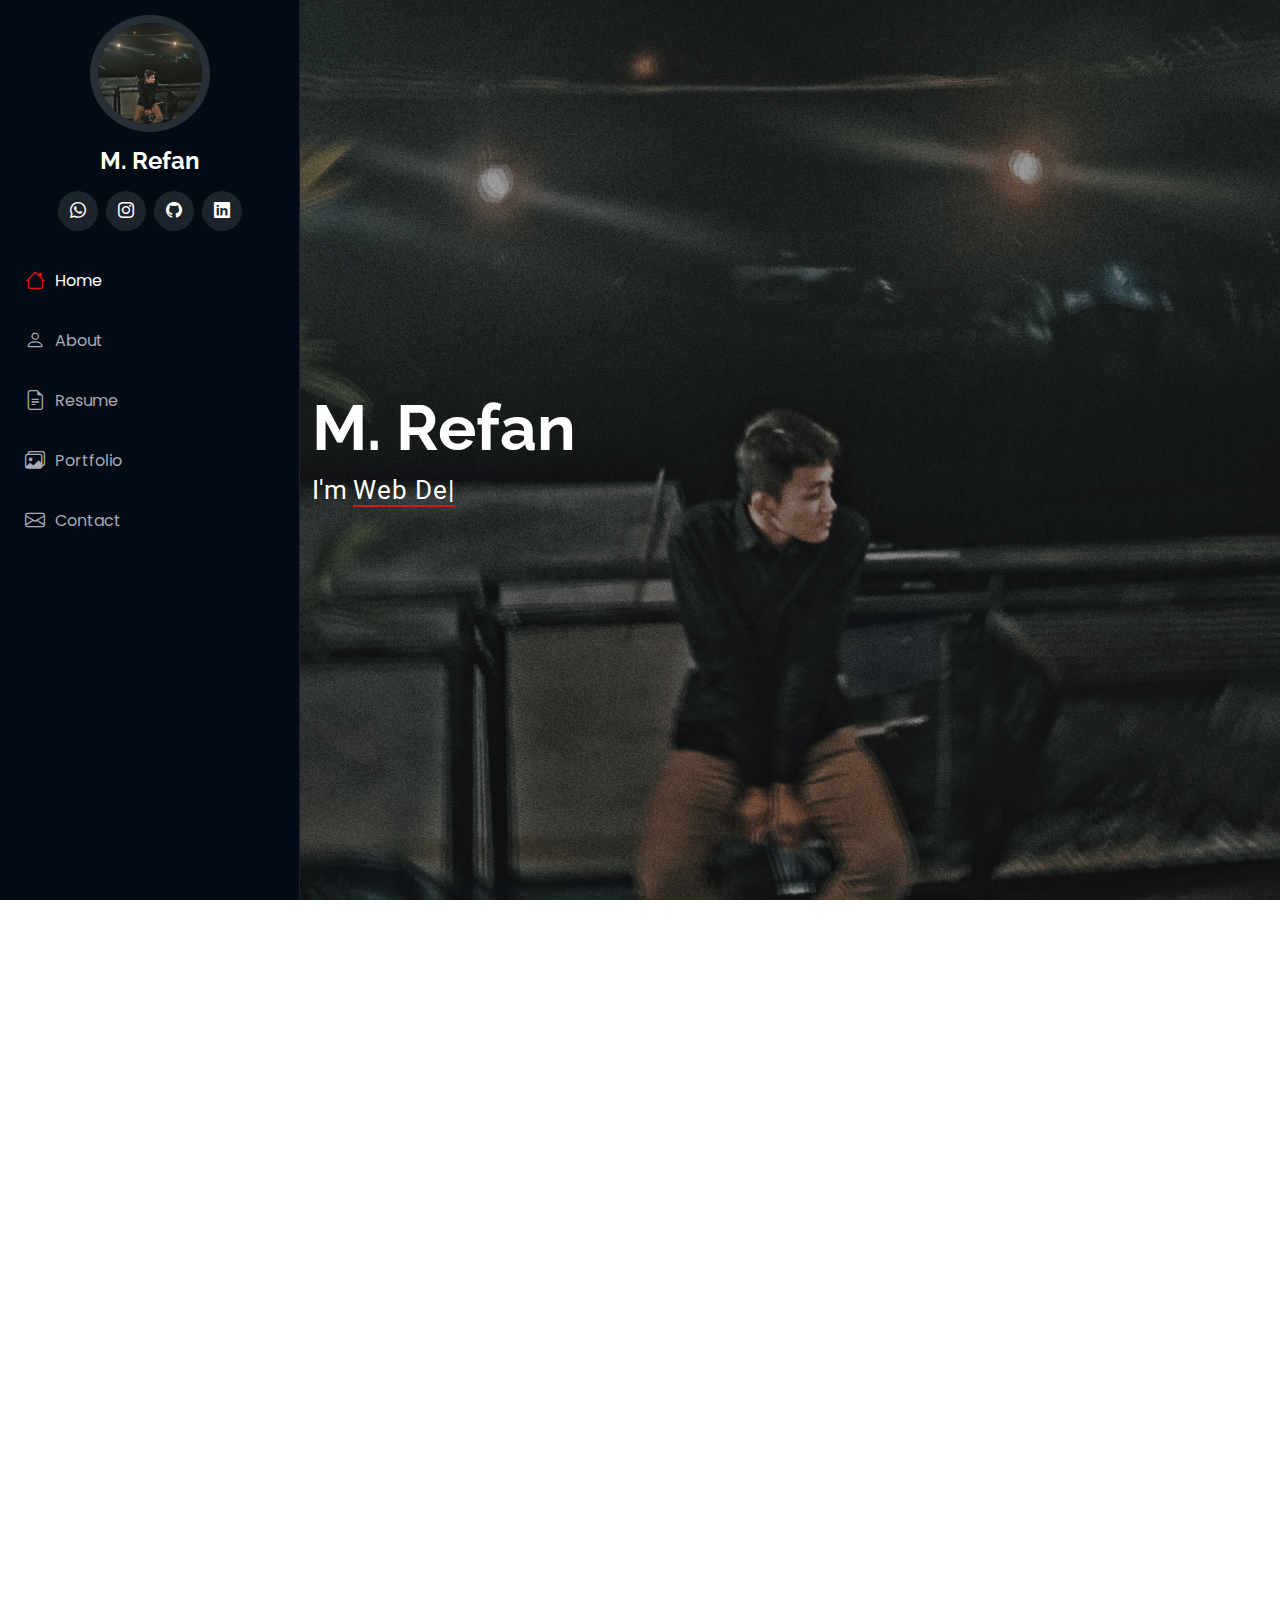
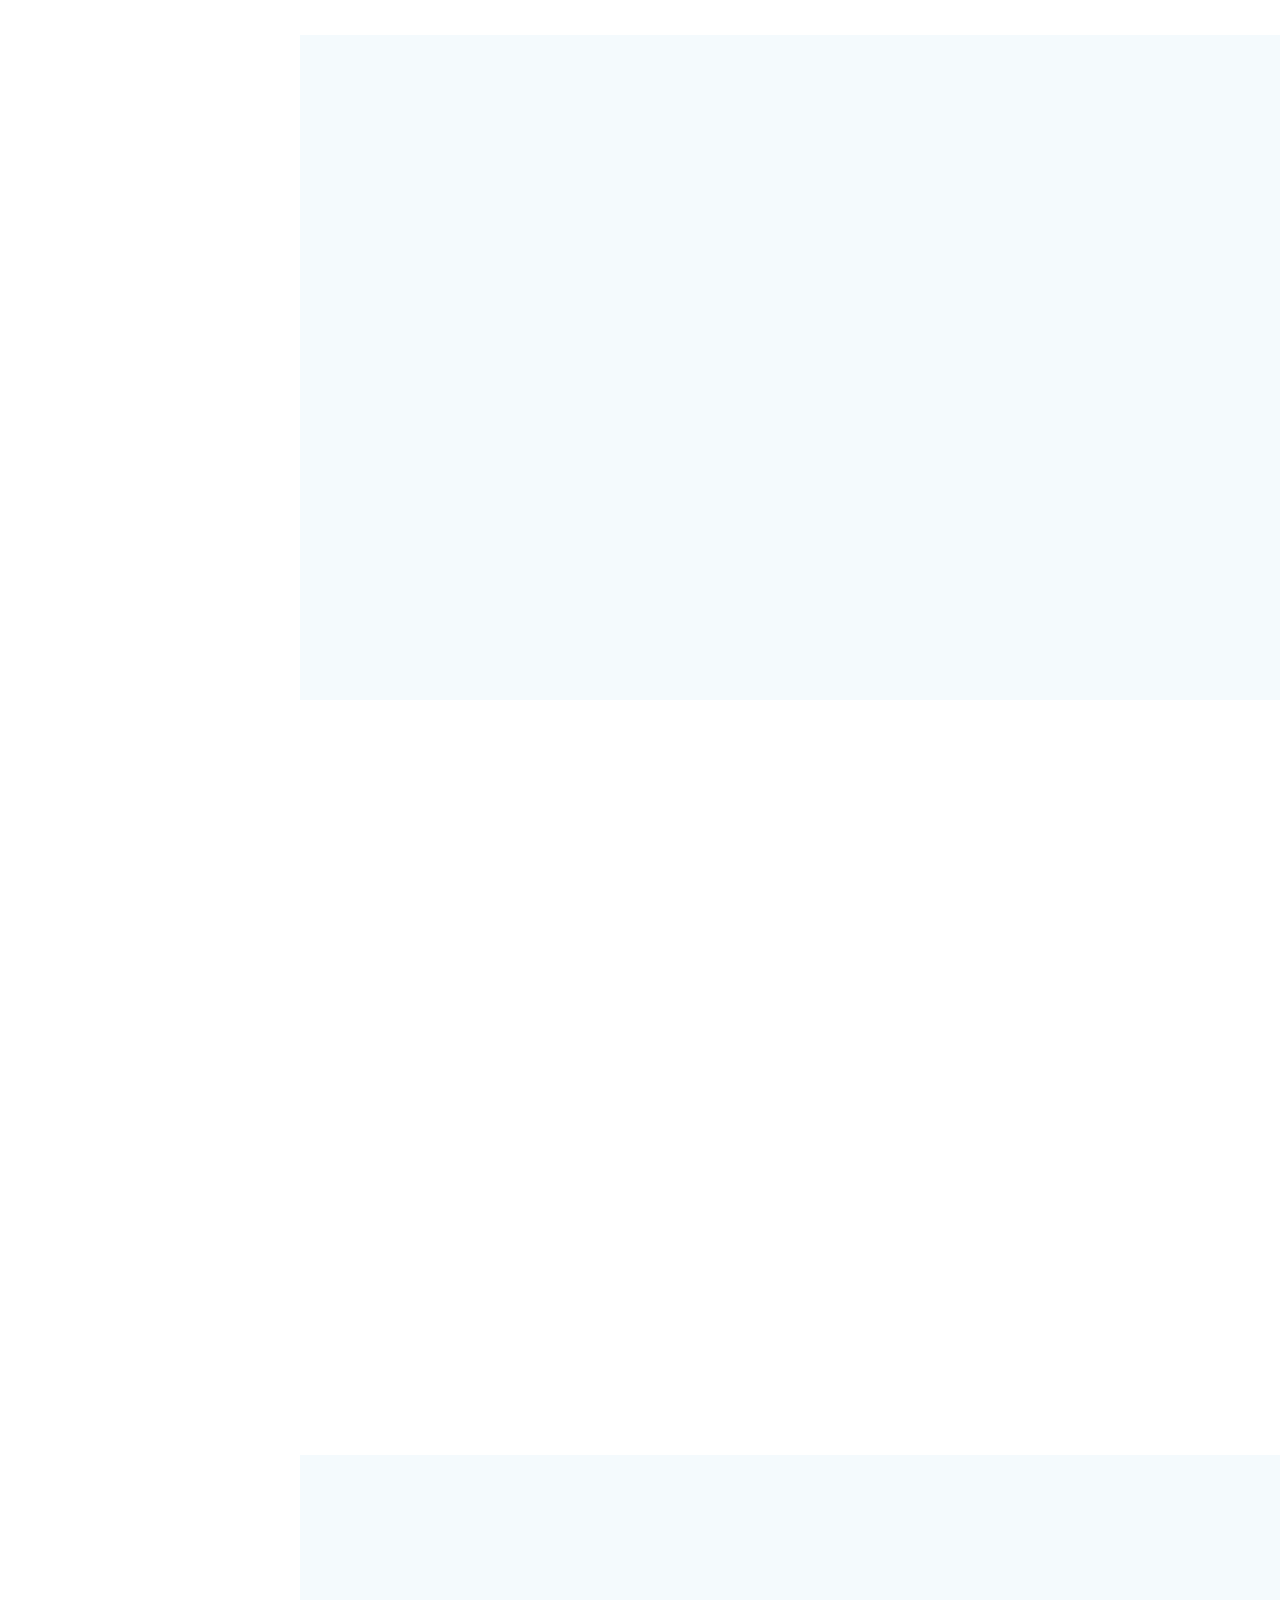
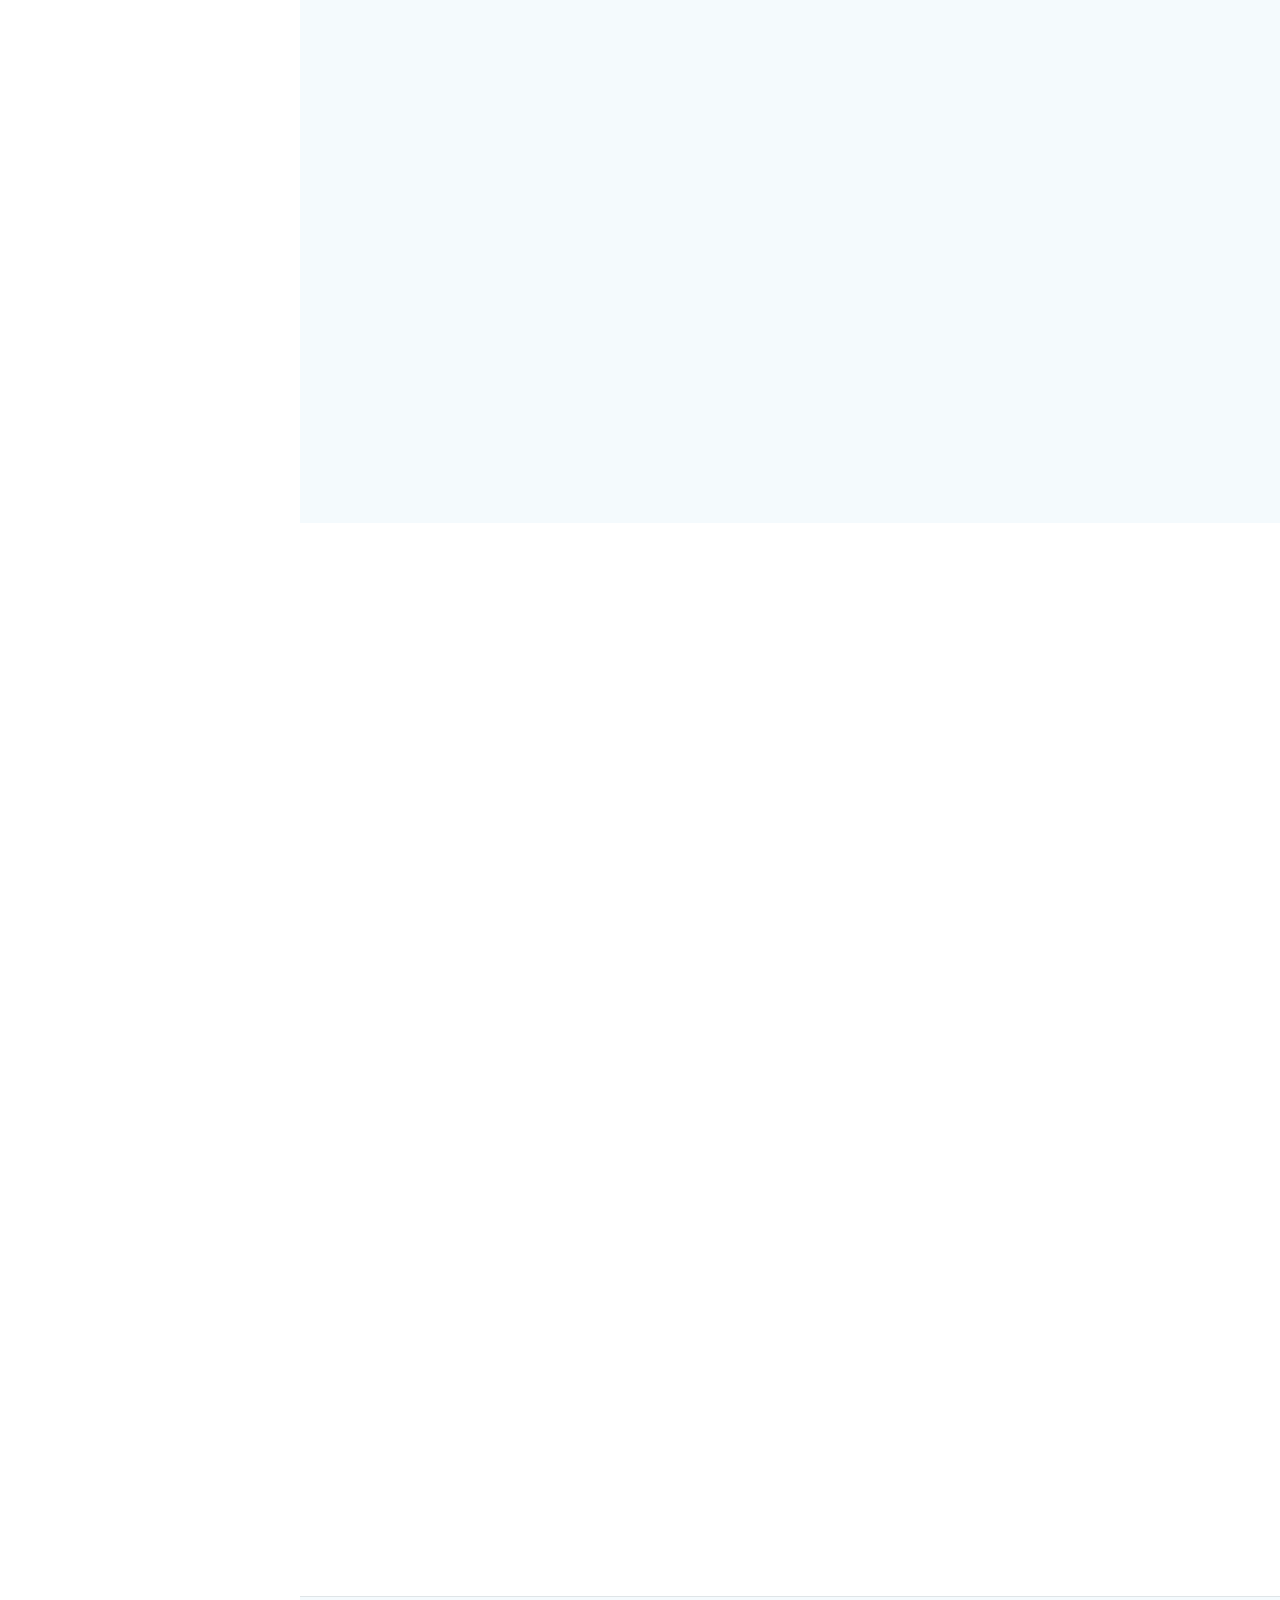
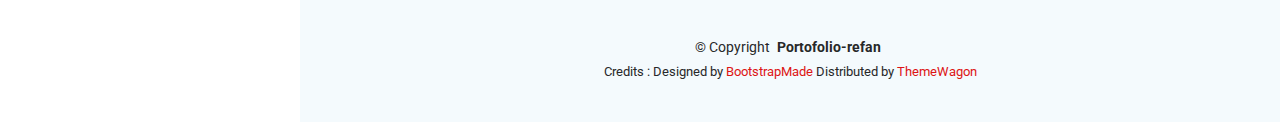
<file: index.html>
<!DOCTYPE html>
<html lang="en">

<head>
  <meta charset="utf-8">
  <meta content="width=device-width, initial-scale=1.0" name="viewport">
  <title>Portfolio - M. Refan</title>
  <meta content="" name="description">
  <meta content="" name="keywords">

  <!-- Favicons -->
  <link href="assets/img/favicon.png" rel="icon">
  <link href="assets/img/apple-touch-icon.png" rel="apple-touch-icon">

  <!-- Fonts -->
  <link href="https://fonts.googleapis.com" rel="preconnect">
  <link href="https://fonts.gstatic.com" rel="preconnect" crossorigin>
  <link href="https://fonts.googleapis.com/css2?family=Roboto:ital,wght@0,100;0,300;0,400;0,500;0,700;0,900;1,100;1,300;1,400;1,500;1,700;1,900&family=Poppins:ital,wght@0,100;0,200;0,300;0,400;0,500;0,600;0,700;0,800;0,900;1,100;1,200;1,300;1,400;1,500;1,600;1,700;1,800;1,900&family=Raleway:ital,wght@0,100;0,200;0,300;0,400;0,500;0,600;0,700;0,800;0,900;1,100;1,200;1,300;1,400;1,500;1,600;1,700;1,800;1,900&display=swap" rel="stylesheet">

  <!-- Vendor CSS Files -->
  <link href="assets/vendor/bootstrap/css/bootstrap.min.css" rel="stylesheet">
  <link href="assets/vendor/bootstrap-icons/bootstrap-icons.css" rel="stylesheet">
  <link href="assets/vendor/aos/aos.css" rel="stylesheet">
  <link href="assets/vendor/glightbox/css/glightbox.min.css" rel="stylesheet">
  <link href="assets/vendor/swiper/swiper-bundle.min.css" rel="stylesheet">

  <!-- Main CSS File -->
  <link href="assets/css/main.css" rel="stylesheet">

  <!-- =======================================================
  * Template Name: iPortfolio
  * Template URL: https://bootstrapmade.com/iportfolio-bootstrap-portfolio-websites-template/
  * Updated: Jun 29 2024 with Bootstrap v5.3.3
  * Author: BootstrapMade.com
  * License: https://bootstrapmade.com/license/
  ======================================================== -->
</head>

<body class="index-page">

  <header id="header" class="header dark-background d-flex flex-column">
    <i class="header-toggle d-xl-none bi bi-list"></i>

    <div class="profile-img">
      <img src="images/refan.jpg" alt="" class="img-fluid rounded-circle">
    </div>

    <a href="index.html" class="logo d-flex align-items-center justify-content-center">
      <!-- Uncomment the line below if you also wish to use an image logo -->
      <!-- <img src="assets/img/logo.png" alt=""> -->
      <h1 class="sitename">M. Refan</h1>
    </a>

    <div class="social-links text-center">
      <a href="https://wa.me/qr/3D7BEGBMCXRKE1" class="twitter"><i class="bi bi-whatsapp"></i></a>
      <a href="https://www.instagram.com/m.refan_fad/" class="instagram"><i class="bi bi-instagram"></i></a>
      <a href="https://github.com/RfFad" class="google-plus"><i class="bi bi-github"></i></a>
      <a href="https://www.linkedin.com/in/muhammad-refan-fadillah-338703330" class="linkedin"><i class="bi bi-linkedin"></i></a>
    </div>

    <nav id="navmenu" class="navmenu">
      <ul>
        <li><a href="#hero" class="active"><i class="bi bi-house navicon"></i>Home</a></li>
        <li><a href="#about"><i class="bi bi-person navicon"></i> About</a></li>
        <li><a href="#resume"><i class="bi bi-file-earmark-text navicon"></i> Resume</a></li>
        <li><a href="#portfolio"><i class="bi bi-images navicon"></i> Portfolio</a></li>
        <li><a href="#contact"><i class="bi bi-envelope navicon"></i> Contact</a></li>
      </ul>
    </nav>

  </header>

  <main class="main">

    <!-- Hero Section -->
    <section id="hero" class="hero section dark-background">

      <img src="images/refan.jpg" alt="" data-aos="fade-in" class="">

      <div class="container" data-aos="fade-up" data-aos-delay="100">
        <h2>M. Refan</h2>
        <p>I'm <span class="typed" data-typed-items="Web Developer"></span><span class="typed-cursor typed-cursor--blink" aria-hidden="true"></span><span class="typed-cursor typed-cursor--blink" aria-hidden="true"></span></p>
      </div>

    </section><!-- /Hero Section -->

    <!-- About Section -->
    <section id="about" class="about section">

      <!-- Section Title -->
      <div class="container section-title" data-aos="fade-up">
        <h2>About Me</h2>
        <p>Saya adalah seorang pelajar yang baru saja lulus dengan minat besar dalam dunia teknologi, khususnya pengembangan web. Selama masa pendidikan, saya aktif belajar dan mengembangkan keterampilan di bidang pemrograman web serta memiliki semangat untuk terus belajar hal-hal baru.</p>
      </div><!-- End Section Title -->

      <div class="container" data-aos="fade-up" data-aos-delay="100">

        <div class="row gy-4 justify-content-center">
          <div class="col-lg-4">
            <img src="images/Fan2.jpg" class="img-fluid" alt="">
          </div>
          <div class="col-lg-8 content">
            <h2>My Profile</h2>
            <p class="fst-italic py-3">
              
            </p>
            <div class="row">
              <div class="col-lg-6">
                <ul>
                  <li><i class="bi bi-chevron-right"></i> <strong>Tanggal Lahir:</strong> <span>27 April 2007</span></li>
                  <li><i class="bi bi-chevron-right"></i> <strong>No.Tlp:</strong> <span>+62 895386490035</span></li>
                  <li><i class="bi bi-chevron-right"></i> <strong>Tempat Lahir:</strong> <span>Kab. Kuningan</span></li>
                  <li><i class="bi bi-chevron-right"></i> <strong>Umur:</strong> <span>17</span></li>
                </ul>
              </div>
              <div class="col-lg-6">
                <ul>
                  <li><i class="bi bi-chevron-right"></i> <strong>Email:</strong> <span>refanfadillah2007@gmail.com</span></li>
                  <li><i class="bi bi-chevron-right"></i> <strong>Agama:</strong> <span>Islam</span></li>
                  <li><i class="bi bi-chevron-right"></i> <strong>Alamat:</strong> <span>Kab. Kuningan, Kec. Nusaherang Des. Jambar</span></li>
                </ul>
              </div>
            </div>
            <p class="py-3">
              Sebagai lulusan baru, saya percaya bahwa dengan kemampuan dasar yang saya miliki dan semangat untuk berkembang, saya siap menghadapi tantangan baru di dunia kerja. Saya berkomitmen untuk terus meningkatkan keterampilan dan memberikan kontribusi terbaik di setiap kesempatan.
            </p>
          </div>
        </div>

      </div>

    </section><!-- /About Section -->

  
    <!-- Skills Section -->
    <section id="skills" class="skills section light-background">

      <!-- Section Title -->
      <div class="container section-title" data-aos="fade-up">
        <h2>Skills</h2>
        <p></p>
      </div><!-- End Section Title -->
    
      <div class="container" data-aos="fade-up" data-aos-delay="100">
    
        <div class="row skills-content text-center">
    
          <div class="col-lg-2 col-md-4 col-sm-6 mb-4">
            <img src="assets/img/icons/html5-icon.png" alt="HTML" class="img-fluid">
            <p>HTML</p>
          </div>
    
          <div class="col-lg-2 col-md-4 col-sm-6 mb-4">
            <img src="assets/img/icons/css-3.png" alt="CSS" class="img-fluid">
            <p>CSS</p>
          </div>

          <div class="col-lg-2 col-md-4 col-sm-6 mb-4">
            <img src="assets/img/icons/Bootstrap.png" alt="" class="img-fluid">
            <p>Bootstrap</p>
          </div>
    
          <div class="col-lg-2 col-md-4 col-sm-6 mb-4">
            <img src="assets/img/icons/js.jpg" alt="JavaScript" class="img-fluid">
            <p>JavaScript</p>
          </div>
    
          <div class="col-lg-2 col-md-4 col-sm-6 mb-4">
            <img src="assets/img/icons/php.png" alt="PHP" class="img-fluid">
            <p>PHP</p>
          </div>

          <div class="col-lg-2 col-md-4 col-sm-6 mb-4">
            <img src="assets/img/icons/jquery.png" alt="JQuery" class="img-fluid">
            <p>JQuery</p>
          </div>

          <div class="col-lg-2 col-md-4 col-sm-6 mb-4">
            <img src="assets/img/icons/nodejs.webp" alt="Node.js" class="img-fluid">
            <p>Node.js</p>
          </div>

          <div class="col-lg-2 col-md-4 col-sm-6 mb-4">
            <img src="assets/img/icons/ci4.jpg" alt="CI4" class="img-fluid">
            <p>CI4</p>
          </div>
    
          <div class="col-lg-2 col-md-4 col-sm-6 mb-4">
            <img src="assets/img/icons/wordpress.jpg" alt="WordPress/CMS" class="img-fluid">
            <p>WordPress/CMS</p>
          </div>
    
        </div>
    
      </div>
    
    </section><!-- /Skills Section -->
    

    <!-- Resume Section -->
    <section id="resume" class="resume section">

      <!-- Section Title -->
      <div class="container section-title" data-aos="fade-up">
        <h2>Resume</h2>
        
      </div><!-- End Section Title -->

      <div class="container">

        <div class="row">

          <div class="col-lg-6" data-aos="fade-up" data-aos-delay="100">
            <h3 class="resume-title">Pendidikan</h3>
              <div class="resume-item">
                <h4>SMKN 1 CIREBON</h4>
                <h5>2022 - 2025</h5>
                <p><em>Jurusan Rekayasa Perangkat Lunak (RPL)</em></p>
                <p>Selama bersekolah di SMKN 1 Cirebon, saya mempelajari berbagai materi terkait pengembangan perangkat lunak, mulai dari dasar-dasar pemrograman hingga pembuatan aplikasi berbasis web. Saya juga terbiasa bekerja dengan tim dalam proyek-proyek kecil yang meningkatkan pemahaman saya terhadap proses pengembangan aplikasi.</p>
              </div>

            

          </div>

          <div class="col-lg-6" data-aos="fade-up" data-aos-delay="200">
            <h3 class="resume-title">Pengalaman bekerja</h3>
            <div class="resume-item">
              <h4>Praktik Kerja Lapangan (PKL)</h4>
                <h5>Juli 2024 - Desember 2024</h5>
                <p><em>PT Binaris, Cirebon</em></p>
                <ul>
                  <li>Mengembangkan aplikasi berbasis web menggunakan <strong>Node.js</strong> sebagai backend dan <strong>Express.js</strong> untuk routing serta manajemen API.</li>
                  <li>Mengerjakan berbagai fitur, termasuk autentikasi pengguna, pengelolaan data dengan database <strong>MySQL</strong>, serta pengolahan data real-time menggunakan <strong>Socket.IO</strong>.</li>
                  <li>Berkoordinasi dengan tim pengembang untuk memastikan kelancaran proses pengembangan proyek.</li>
                  <li>Mempelajari dan mengimplementasikan solusi baru untuk meningkatkan performa aplikasi yang sedang dikembangkan.</li>
                </ul>
            </div><!-- Edn Resume Item -->
          </div>

        </div>

      </div>

    </section><!-- /Resume Section -->

    <!-- Portfolio Section -->
    <section id="portfolio" class="portfolio section light-background">

      <!-- Section Title -->
      <div class="container section-title" data-aos="fade-up">
        <h2>Portfolio</h2>
        <p>Ini adalah proyek yang saya buat selama saya sekolah dan juga PKL.</p>
      </div><!-- End Section Title -->

      <div class="container">

        <div class="isotope-layout" data-default-filter="*" data-layout="masonry" data-sort="original-order">

          <ul class="portfolio-filters isotope-filters" data-aos="fade-up" data-aos-delay="100">
            <li data-filter="*" class="filter-active">All</li>
            <li data-filter=".filter-app">App Web</li>
            <li data-filter=".filter-product">Video Editing</li>
           <!-- <li data-filter=".filter-branding">Branding</li>-->
           <!-- <li data-filter=".filter-books">Books</li> -->
          </ul><!-- End Portfolio Filters -->

          <div class="row gy-4 isotope-container" data-aos="fade-up" data-aos-delay="200">

            <div class="col-lg-4 col-md-6 portfolio-item isotope-item filter-app">
              <div class="portfolio-content h-100">
                <img src="assets/img/proyek/absensi_siswa/absensi.png" class="img-fluid" alt="">
                <div class="portfolio-info">
                  <h4>Absensi Siswa</h4>
                  <p>Sistem absensi siswa berbasis web dengan menggunakan framework Node.js</p>
                  <a href="assets/img/proyek/absensi_siswa/absensi.png" data-gallery="portfolio-gallery-app" class="glightbox preview-link"><i class="bi bi-zoom-in"></i></a>
                  <a href="produk/absensi/index.html" title="More Details" class="details-link"><i class="bi bi-link-45deg"></i></a>
                </div>
              </div>
            </div><!-- End Portfolio Item -->

            <div class="col-lg-4 col-md-6 portfolio-item isotope-item filter-app">
              <div class="portfolio-content h-100">
                <img src="davice/login.PNG" class="img-fluid" alt="">
                <div class="portfolio-info">
                  <h4>Rekam Medis RS Ciremai</h4>
                  <p>Sistem Web Rekam Medis RS Ciremai Menggunakan Node.js</p>
                  <a href="davice/login.PNG"  data-gallery="portfolio-gallery-app" class="glightbox preview-link"><i class="bi bi-zoom-in"></i></a>
                  <a href="produk/Rs-Ciremai/index.html" title="More Details" class="details-link"><i class="bi bi-link-45deg"></i></a>
                </div>
              </div>
            </div><!-- End Portfolio Item -->

            <div class="col-lg-4 col-md-6 portfolio-item isotope-item filter-app">
              <div class="portfolio-content h-100">
                <img src="hotel/menu2.png" class="img-fluid" alt="">
                <div class="portfolio-info">
                  <h4>Pengelolaan data hotel</h4>
                  <p>Sistem Pengelolaan Data Hotel Menggunakan Node.js</p>
                  <a href="hotel/menu2.png" data-gallery="portfolio-gallery-app" class="glightbox preview-link"><i class="bi bi-zoom-in"></i></a>
                  <a href="produk/hotel/index.html"  title="More Details" class="details-link"><i class="bi bi-link-45deg"></i></a>
                </div>
              </div>
            </div><!-- End Portfolio Item -->
            <div class="col-lg-4 col-md-6 portfolio-item isotope-item filter-app">
              <div class="portfolio-content h-100">
                <img src="e-commerce-Handphone/index.png" class="img-fluid" alt="">
                <div class="portfolio-info">
                  <h4>E-commerce Handphone</h4>
                  <p>Web Jual Beli Handphone</p>
                  <a href="e-commerce-Handphone/index.png" data-gallery="portfolio-gallery-app" class="glightbox preview-link"><i class="bi bi-zoom-in"></i></a>
                  <a href="produk/handphone/index.html"  title="More Details" class="details-link"><i class="bi bi-link-45deg"></i></a>
                </div>
              </div>
            </div><!-- End Portfolio Item -->
          </div><!-- End Portfolio Container -->

        </div>

      </div>

    </section><!-- /Portfolio Section -->



    <!-- Contact Section -->
    <section id="contact" class="contact section">

      <!-- Section Title -->
      <div class="container section-title" data-aos="fade-up">
        <h2>Contact</h2>
        <p></p>
      </div><!-- End Section Title -->

      <div class="container" data-aos="fade-up" data-aos-delay="100">

        <div class="row gy-4">

          <div class="col-lg-5">

            <div class="info-wrap">
              <div class="info-item d-flex" data-aos="fade-up" data-aos-delay="200">
                <i class="bi bi-geo-alt flex-shrink-0"></i>
                <div>
                  <h3>Address</h3>
                  <p>Dusun Wage RW 11/RT 12, Desa Jambar, Kecamatan Nusaherang, Kabupaten Kuningan, Jawa Barat</p>
                </div>
              </div><!-- End Info Item -->

              <div class="info-item d-flex" data-aos="fade-up" data-aos-delay="300">
                <i class="bi bi-telephone flex-shrink-0"></i>
                <div>
                  <h3>Call Us</h3>
                  <p>+62 895386490035</p>
                </div>
              </div><!-- End Info Item -->

              <div class="info-item d-flex" data-aos="fade-up" data-aos-delay="400">
                <i class="bi bi-envelope flex-shrink-0"></i>
                <div>
                  <h3>Email Us</h3>
                  <p>refanfadillah2007@gmail.com</p>
                </div>
              </div><!-- End Info Item -->

              <iframe src="https://www.google.com/maps/embed?pb=!1m17!1m12!1m3!1d3960.1659684441765!2d108.42248007499711!3d-6.989723293011297!2m3!1f0!2f0!3f0!3m2!1i1024!2i768!4f13.1!3m2!1m1!2zNsKwNTknMjMuMCJTIDEwOMKwMjUnMzAuMiJF!5e0!3m2!1sid!2sid!4v1740889773289!5m2!1sid!2sid" width="350" height="450" style="border:0; display: flex; justify-content: center;" allowfullscreen="" loading="lazy" referrerpolicy="no-referrer-when-downgrade" frameborder="0" style="border:0; width: 100%; height: 270px;" allowfullscreen="" loading="lazy" referrerpolicy="no-referrer-when-downgrade"></iframe>
            </div>
          </div>

          <div class="col-lg-7">
            <div class="card shadow border-none">
              <div class="card-body">

                <form action="mailto:refanfadillah2007@gmail.com" method="get" enctype="text/plain">
                  <div class="row gy-4">
    
                    <div class="col-md-6">
                      <label for="name-field" class="pb-2">Your Name</label>
                      <input type="text" name="name" id="name-field" class="form-control" required="">
                    </div>
    
                    <div class="col-md-6">
                      <label for="email-field" class="pb-2">Your Email</label>
                      <input type="email" class="form-control" name="email" id="email-field" required="">
                    </div>
    
                    <div class="col-md-12">
                      <label for="subject-field" class="pb-2">Subject</label>
                      <input type="text" class="form-control" name="subject" id="subject-field" required="">
                    </div>
    
                    <div class="col-md-12">
                      <label for="message-field" class="pb-2">Message</label>
                      <textarea class="form-control" name="message" rows="10" id="message-field" required=""></textarea>
                    </div>
    
                    <div class="col-md-12 text-center">
    
                      <button type="submit" class="btn btn-danger">Send Message</button>
                    </div>
    
                  </div>
                </form>
              </div>
            </div>
          </div><!-- End Contact Form -->

        </div>

      </div>

    </section><!-- /Contact Section -->

  </main>

  <footer id="footer" class="footer position-relative light-background">

    <div class="container">
      <div class="copyright text-center ">
        <p>© <span>Copyright</span> <strong class="px-1 sitename">Portofolio-refan</strong></p>
      </div>
      <div class="credits">
        <!-- All the links in the footer should remain intact. -->
        <!-- You can delete the links only if you've purchased the pro version. -->
        <!-- Licensing information: https://bootstrapmade.com/license/ -->
        <!-- Purchase the pro version with working PHP/AJAX contact form: [buy-url] -->
       Credits : Designed by <a href="https://bootstrapmade.com/">BootstrapMade</a> Distributed by <a href="https://themewagon.com">ThemeWagon</a>
      </div>
    </div>

  </footer>

  <!-- Scroll Top -->
  <a href="#" id="scroll-top" class="scroll-top d-flex align-items-center justify-content-center"><i class="bi bi-arrow-up-short"></i></a>

  <!-- Preloader -->
  <div id="preloader"></div>

 
  
  <!-- Vendor JS Files -->
  <script src="assets/vendor/bootstrap/js/bootstrap.bundle.min.js"></script>
  <script src="assets/vendor/php-email-form/validate.js"></script>
  <script src="assets/vendor/aos/aos.js"></script>
  <script src="assets/vendor/typed.js/typed.umd.js"></script>
  <script src="assets/vendor/purecounter/purecounter_vanilla.js"></script>
  <script src="assets/vendor/waypoints/noframework.waypoints.js"></script>
  <script src="assets/vendor/glightbox/js/glightbox.min.js"></script>
  <script src="assets/vendor/imagesloaded/imagesloaded.pkgd.min.js"></script>
  <script src="assets/vendor/isotope-layout/isotope.pkgd.min.js"></script>
  <script src="assets/vendor/swiper/swiper-bundle.min.js"></script>

  <!-- Main JS File -->
  <script src="assets/js/main.js"></script>

</body>

</html>
</file>
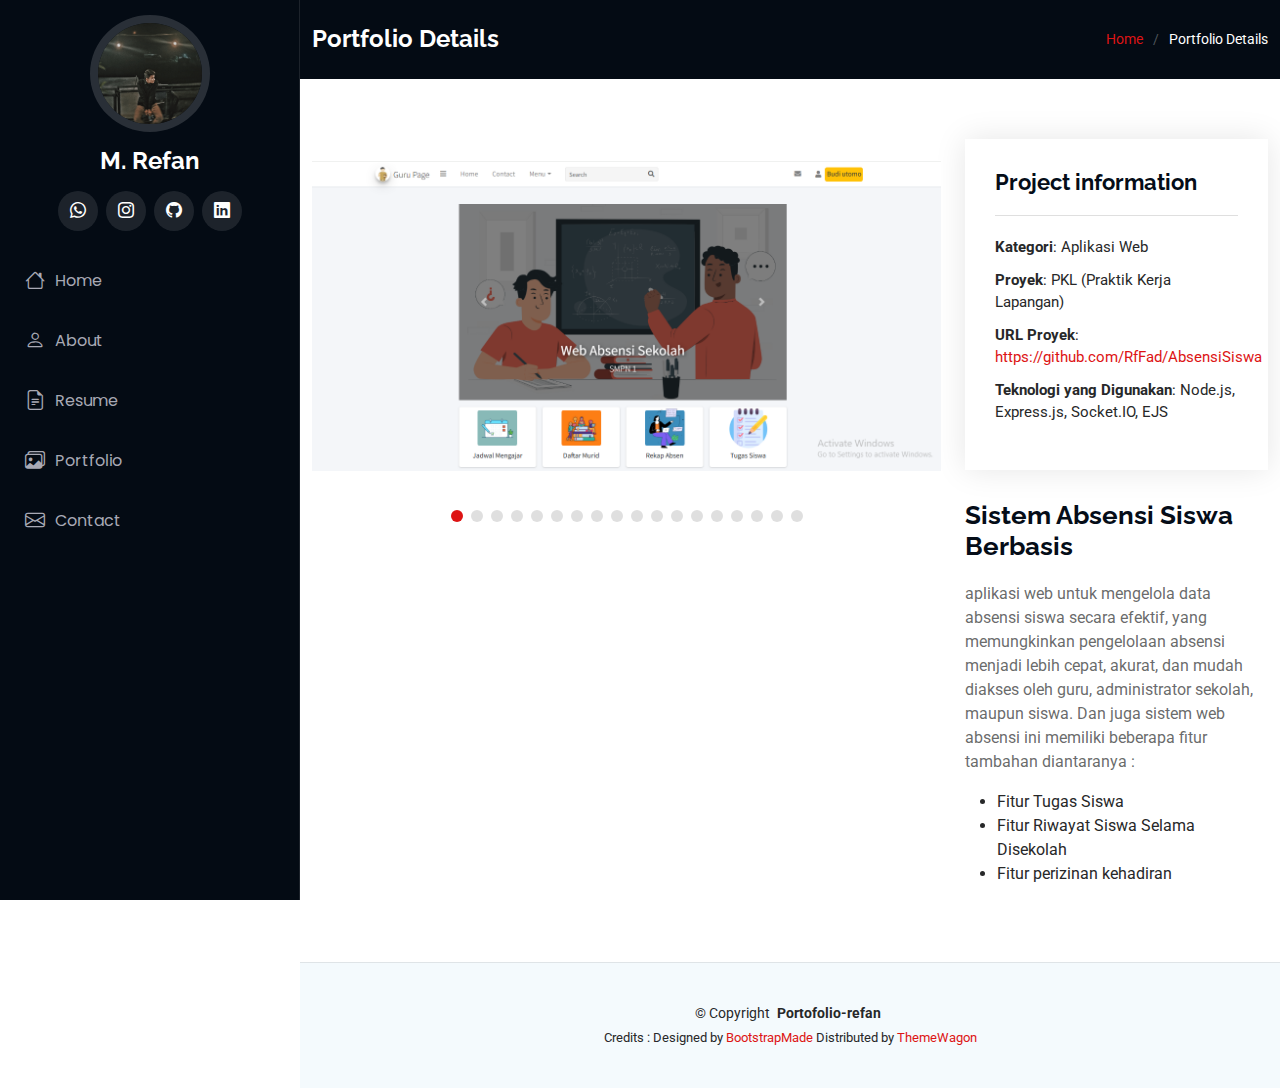
<file: produk/absensi/index.html>
<!DOCTYPE html>
<html lang="en">

<head>
  <meta charset="utf-8">
  <meta content="width=device-width, initial-scale=1.0" name="viewport">
  <title>Portfolio Details - iPortfolio Bootstrap Template</title>
  <meta content="" name="description">
  <meta content="" name="keywords">

  <!-- Favicons -->
  <link href="../../assets/img/favicon.png" rel="icon">
  <link href="../../assets/img/apple-touch-icon.png" rel="apple-touch-icon">

  <!-- Fonts -->
  <link href="https://fonts.googleapis.com" rel="preconnect">
  <link href="https://fonts.gstatic.com" rel="preconnect" crossorigin>
  <link href="https://fonts.googleapis.com/css2?family=Roboto:ital,wght@0,100;0,300;0,400;0,500;0,700;0,900;1,100;1,300;1,400;1,500;1,700;1,900&family=Poppins:ital,wght@0,100;0,200;0,300;0,400;0,500;0,600;0,700;0,800;0,900;1,100;1,200;1,300;1,400;1,500;1,600;1,700;1,800;1,900&family=Raleway:ital,wght@0,100;0,200;0,300;0,400;0,500;0,600;0,700;0,800;0,900;1,100;1,200;1,300;1,400;1,500;1,600;1,700;1,800;1,900&display=swap" rel="stylesheet">

  <!-- Vendor CSS Files -->
  <link href="../../assets/vendor/bootstrap/css/bootstrap.min.css" rel="stylesheet">
  <link href="../../assets/vendor/bootstrap-icons/bootstrap-icons.css" rel="stylesheet">
  <link href="../../assets/vendor/aos/aos.css" rel="stylesheet">
  <link href="../../assets/vendor/glightbox/css/glightbox.min.css" rel="stylesheet">
  <link href="../../assets/vendor/swiper/swiper-bundle.min.css" rel="stylesheet">

  <!-- Main CSS File -->
  <link href="../../assets/css/main.css" rel="stylesheet">

  <!-- =======================================================
  * Template Name: iPortfolio
  * Template URL: https://bootstrapmade.com/iportfolio-bootstrap-portfolio-websites-template/
  * Updated: Jun 29 2024 with Bootstrap v5.3.3
  * Author: BootstrapMade.com
  * License: https://bootstrapmade.com/license/
  ======================================================== -->
</head>

<body class="portfolio-details-page">

  <header id="header" class="header dark-background d-flex flex-column">
    <i class="header-toggle d-xl-none bi bi-list"></i>

    <div class="profile-img">
      <img src="../../images/refan.jpg" alt="" class="img-fluid rounded-circle">
    </div>

    <a href="index.html" class="logo d-flex align-items-center justify-content-center">
      <!-- Uncomment the line below if you also wish to use an image logo -->
      <!-- <img src="assets/img/logo.png" alt=""> -->
      <h1 class="sitename">M. Refan</h1>
    </a>

    <div class="social-links text-center">
      <a href="https://wa.me/qr/3D7BEGBMCXRKE1" class="twitter"><i class="bi bi-whatsapp"></i></a>
      <a href="https://www.instagram.com/m.refan_fad/" class="instagram"><i class="bi bi-instagram"></i></a>
      <a href="https://github.com/RfFad" class="google-plus"><i class="bi bi-github"></i></a>
      <a href="https://www.linkedin.com/in/muhammad-refan-fadillah-338703330" class="linkedin"><i class="bi bi-linkedin"></i></a>
    </div>

    <nav id="navmenu" class="navmenu">
      <ul>
        <li><a href="../../index.html"><i class="bi bi-house navicon"></i>Home</a></li>
        <li><a href="../../index.html#about"><i class="bi bi-person navicon"></i> About</a></li>
        <li><a href="../../index.html#resume"><i class="bi bi-file-earmark-text navicon"></i> Resume</a></li>
        <li><a href="../../index.html#portfolio"><i class="bi bi-images navicon"></i> Portfolio</a></li>
        <li><a href="../../index.html#contact"><i class="bi bi-envelope navicon"></i> Contact</a></li>
      </ul>
    </nav>

  </header>

  <main class="main">

    <!-- Page Title -->
    <div class="page-title dark-background">
      <div class="container d-lg-flex justify-content-between align-items-center">
        <h1 class="mb-2 mb-lg-0">Portfolio Details</h1>
        <nav class="breadcrumbs">
          <ol>
            <li><a href="../../index.html">Home</a></li>
            <li class="current">Portfolio Details</li>
          </ol>
        </nav>
      </div>
    </div><!-- End Page Title -->

    <!-- Portfolio Details Section -->
    <section id="portfolio-details" class="portfolio-details section">

      <div class="container" data-aos="fade-up" data-aos-delay="100">

        <div class="row gy-4">

          <div class="col-lg-8">
            <div class="portfolio-details-slider swiper init-swiper">

              <script type="application/json" class="swiper-config">
                {
                  "loop": true,
                  "speed": 600,
                  "autoplay": {
                    "delay": 5000
                  },
                  "slidesPerView": "auto",
                  "pagination": {
                    "el": ".swiper-pagination",
                    "type": "bullets",
                    "clickable": true
                  }
                }
              </script>

              <div class="swiper-wrapper align-items-center">

                <div class="swiper-slide">
                  <a href="../../assets/img/proyek/absensi_siswa/absensi.png" data-gallery="portfolio-gallery-app" class="glightbox preview-link">
                  <img src="../../assets/img/proyek/absensi_siswa/absensi.png" alt="">
                  </a>
                </div>

                <div class="swiper-slide">
                  <a href="../../assets/img/proyek/absensi_siswa/JadwalMengajarGuru2.PNG" data-gallery="portfolio-gallery-app" class="glightbox preview-link">
                  <img src="../../assets/img/proyek/absensi_siswa/JadwalMengajarGuru2.PNG" alt="">
                  </a>
                </div>

                <div class="swiper-slide">
                  <a href="../../assets/img/proyek/absensi_siswa/absenSiswa.png" data-gallery="portfolio-gallery-app" class="glightbox preview-link">
                  <img src="../../assets/img/proyek/absensi_siswa/absenSiswa.png" alt="">
                  </a>
                </div>

                <div class="swiper-slide">
                  <a href="../../assets/img/proyek/absensi_siswa/rekap.png" data-gallery="portfolio-gallery-app" class="glightbox preview-link">
                  <img src="../../assets/img/proyek/absensi_siswa/rekap.png" alt="">
                  </a>
                </div>

                <div class="swiper-slide">
                  <a href="../../assets/img/proyek/absensi_siswa/admin.png" data-gallery="portfolio-gallery-app" class="glightbox preview-link">
                  <img src="../../assets/img/proyek/absensi_siswa/admin.png" alt="">
                  </a>
                </div>

                <div class="swiper-slide">
                  <a href="../../assets/img/proyek/absensi_siswa/data_siswa.png" data-gallery="portfolio-gallery-app" class="glightbox preview-link">
                  <img src="../../assets/img/proyek/absensi_siswa/data_siswa.png" alt="">
                  </a>
                </div>

                <div class="swiper-slide">
                  <a href="../../assets/img/proyek/absensi_siswa/DataGuru.png" data-gallery="portfolio-gallery-app" class="glightbox preview-link">
                  <img src="../../assets/img/proyek/absensi_siswa/DataGuru.png" alt="">
                  </a>
                </div>

                <div class="swiper-slide">
                  <a href="../../assets/img/proyek/absensi_siswa/DataJadwal.png" data-gallery="portfolio-gallery-app" class="glightbox preview-link">
                  <img src="../../assets/img/proyek/absensi_siswa/DataJadwal.png" alt="">
                  </a>
                </div>

                <div class="swiper-slide">
                  <a href="../../assets/img/proyek/absensi_siswa/TugasSiswa (1).png" data-gallery="portfolio-gallery-app" class="glightbox preview-link">
                  <img src="../../assets/img/proyek/absensi_siswa/TugasSiswa (1).png" alt="">
                  </a>
                </div>

                <div class="swiper-slide">
                  <a href="../../assets/img/proyek/absensi_siswa/DetailTugas.png" data-gallery="portfolio-gallery-app" class="glightbox preview-link">
                  <img src="../../assets/img/proyek/absensi_siswa/DetailTugas.png" alt="">
                  </a>
                </div>

                <div class="swiper-slide">
                  <a href="../../assets/img/proyek/absensi_siswa/JawabTugas.png" data-gallery="portfolio-gallery-app" class="glightbox preview-link">
                  <img src="../../assets/img/proyek/absensi_siswa/JawabTugas.png" alt="">
                  </a>
                </div>

                <div class="swiper-slide">
                  <a href="../../assets/img/proyek/absensi_siswa/DetailJawaban.png" data-gallery="portfolio-gallery-app" class="glightbox preview-link">
                  <img src="../../assets/img/proyek/absensi_siswa/DetailJawaban.png" alt="">
                  </a>
                </div>

                <div class="swiper-slide">
                  <a href="../../assets/img/proyek/absensi_siswa/EditJawaban.png" data-gallery="portfolio-gallery-app" class="glightbox preview-link">
                  <img src="../../assets/img/proyek/absensi_siswa/EditJawaban.png" alt="">
                  </a>
                </div>

                <div class="swiper-slide">
                  <a href="../../assets/img/proyek/absensi_siswa/DataJawaban.png" data-gallery="portfolio-gallery-app" class="glightbox preview-link">
                  <img src="../../assets/img/proyek/absensi_siswa/DataJawaban.png" alt="">
                  </a>
                </div>

                <div class="swiper-slide">
                  <a href="../../assets/img/proyek/absensi_siswa/Nilai.png" data-gallery="portfolio-gallery-app" class="glightbox preview-link">
                  <img src="../../assets/img/proyek/absensi_siswa/Nilai.png" alt="">
                  </a>
                </div>

                <div class="swiper-slide">
                  <a href="../../assets/img/proyek/absensi_siswa/nilaisiswa.png" data-gallery="portfolio-gallery-app" class="glightbox preview-link">
                  <img src="../../assets/img/proyek/absensi_siswa/nilaisiswa.png" alt="">
                  </a>
                </div>

                <div class="swiper-slide">
                  <a href="../../assets/img/proyek/absensi_siswa/riwayatsiswa.png" data-gallery="portfolio-gallery-app" class="glightbox preview-link">
                  <img src="../../assets/img/proyek/absensi_siswa/riwayatsiswa.png" alt="">
                  </a>
                </div>

                <div class="swiper-slide">
                  <a href="../../assets/img/proyek/absensi_siswa/prestasi.png" data-gallery="portfolio-gallery-app" class="glightbox preview-link">
                  <img src="../../assets/img/proyek/absensi_siswa/prestasi.png" alt="">
                  </a>
                </div>

              </div>
              <div class="swiper-pagination"></div>
            </div>
          </div>

          <div class="col-lg-4">
            <div class="portfolio-info" data-aos="fade-up" data-aos-delay="200">
              <h3>Project information</h3>
              <ul>
                <li><strong>Kategori</strong>: Aplikasi Web</li>
                <li><strong>Proyek</strong>: PKL (Praktik Kerja Lapangan)</li>
                <li><strong>URL Proyek</strong>: <a href="https://github.com/RfFad/AbsensiSiswa">https://github.com/RfFad/AbsensiSiswa</a></li>
                <li><strong>Teknologi yang Digunakan</strong>: Node.js, Express.js, Socket.IO, EJS</li>

              </ul>
            </div>
            <div class="portfolio-description" data-aos="fade-up" data-aos-delay="300">
              <h2>Sistem Absensi Siswa Berbasis</h2>
              <p>
                aplikasi web untuk mengelola data absensi siswa secara efektif, yang memungkinkan pengelolaan absensi menjadi lebih cepat, akurat, dan mudah diakses oleh guru, administrator sekolah, maupun siswa. Dan juga sistem web absensi ini memiliki beberapa fitur tambahan diantaranya :
                <ul>
                  <li>Fitur Tugas Siswa</li>
                  <li>Fitur Riwayat Siswa Selama Disekolah</li>
                  <li>Fitur perizinan kehadiran</li>
                </ul>
              </p>                   
            </div>
          </div>

        </div>

      </div>

    </section><!-- /Portfolio Details Section -->
  </main>

  <footer id="footer" class="footer position-relative light-background">

    <div class="container">
      <div class="copyright text-center ">
        <p>© <span>Copyright</span> <strong class="px-1 sitename">Portofolio-refan</strong></p>
      </div>
      <div class="credits">
        <!-- All the links in the footer should remain intact. -->
        <!-- You can delete the links only if you've purchased the pro version. -->
        <!-- Licensing information: https://bootstrapmade.com/license/ -->
        <!-- Purchase the pro version with working PHP/AJAX contact form: [buy-url] -->
       Credits : Designed by <a href="https://bootstrapmade.com/">BootstrapMade</a> Distributed by <a href="https://themewagon.com">ThemeWagon</a>
      </div>
    </div>

  </footer>

  <!-- Scroll Top -->
  <a href="#" id="scroll-top" class="scroll-top d-flex align-items-center justify-content-center"><i class="bi bi-arrow-up-short"></i></a>

  <!-- Preloader -->
  <div id="preloader"></div>

  <!-- Vendor JS Files -->
  <script src="../../assets/vendor/bootstrap/js/bootstrap.bundle.min.js"></script>
  <script src="../../assets/vendor/php-email-form/validate.js"></script>
  <script src="../../assets/vendor/aos/aos.js"></script>
  <script src="../../assets/vendor/typed.js/typed.umd.js"></script>
  <script src="../../assets/vendor/purecounter/purecounter_vanilla.js"></script>
  <script src="../../assets/vendor/waypoints/noframework.waypoints.js"></script>
  <script src="../../assets/vendor/glightbox/js/glightbox.min.js"></script>
  <script src="../../assets/vendor/imagesloaded/imagesloaded.pkgd.min.js"></script>
  <script src="../../assets/vendor/isotope-layout/isotope.pkgd.min.js"></script>
  <script src="../../assets/vendor/swiper/swiper-bundle.min.js"></script>

  <!-- Main JS File -->
  <script src="../../assets/js/main.js"></script>

</body>

</html>
</file>
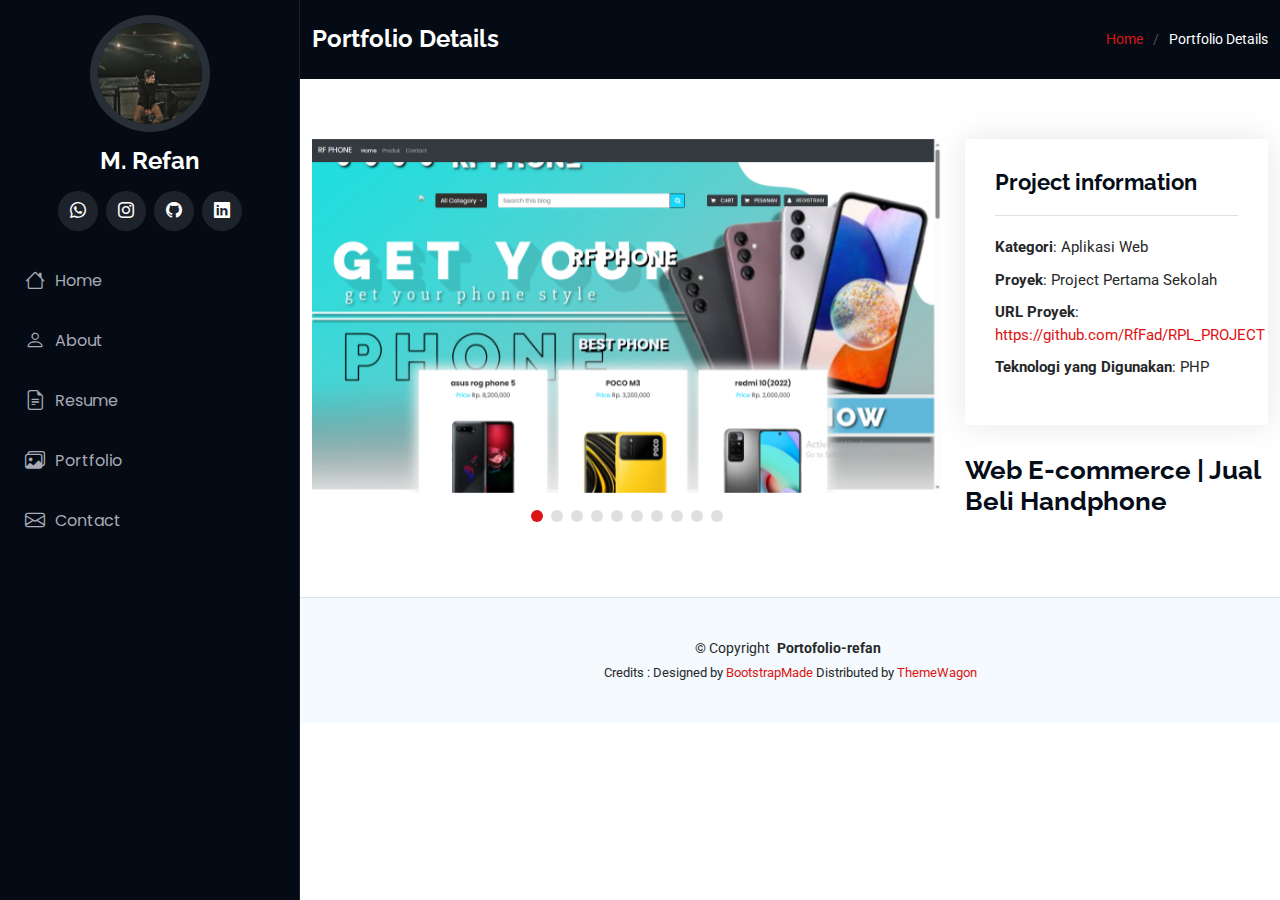
<file: produk/handphone/index.html>
<!DOCTYPE html>
<html lang="en">

<head>
  <meta charset="utf-8">
  <meta content="width=device-width, initial-scale=1.0" name="viewport">
  <title>Portfolio Details - iPortfolio Bootstrap Template</title>
  <meta content="" name="description">
  <meta content="" name="keywords">

  <!-- Favicons -->
  <link href="../../assets/img/favicon.png" rel="icon">
  <link href="../../assets/img/apple-touch-icon.png" rel="apple-touch-icon">

  <!-- Fonts -->
  <link href="https://fonts.googleapis.com" rel="preconnect">
  <link href="https://fonts.gstatic.com" rel="preconnect" crossorigin>
  <link href="https://fonts.googleapis.com/css2?family=Roboto:ital,wght@0,100;0,300;0,400;0,500;0,700;0,900;1,100;1,300;1,400;1,500;1,700;1,900&family=Poppins:ital,wght@0,100;0,200;0,300;0,400;0,500;0,600;0,700;0,800;0,900;1,100;1,200;1,300;1,400;1,500;1,600;1,700;1,800;1,900&family=Raleway:ital,wght@0,100;0,200;0,300;0,400;0,500;0,600;0,700;0,800;0,900;1,100;1,200;1,300;1,400;1,500;1,600;1,700;1,800;1,900&display=swap" rel="stylesheet">

  <!-- Vendor CSS Files -->
  <link href="../../assets/vendor/bootstrap/css/bootstrap.min.css" rel="stylesheet">
  <link href="../../assets/vendor/bootstrap-icons/bootstrap-icons.css" rel="stylesheet">
  <link href="../../assets/vendor/aos/aos.css" rel="stylesheet">
  <link href="../../assets/vendor/glightbox/css/glightbox.min.css" rel="stylesheet">
  <link href="../../assets/vendor/swiper/swiper-bundle.min.css" rel="stylesheet">

  <!-- Main CSS File -->
  <link href="../../assets/css/main.css" rel="stylesheet">

  <!-- =======================================================
  * Template Name: iPortfolio
  * Template URL: https://bootstrapmade.com/iportfolio-bootstrap-portfolio-websites-template/
  * Updated: Jun 29 2024 with Bootstrap v5.3.3
  * Author: BootstrapMade.com
  * License: https://bootstrapmade.com/license/
  ======================================================== -->
</head>

<body class="portfolio-details-page">

  <header id="header" class="header dark-background d-flex flex-column">
    <i class="header-toggle d-xl-none bi bi-list"></i>

    <div class="profile-img">
      <img src="../../images/refan.jpg" alt="" class="img-fluid rounded-circle">
    </div>

    <a href="index.html" class="logo d-flex align-items-center justify-content-center">
      <!-- Uncomment the line below if you also wish to use an image logo -->
      <!-- <img src="assets/img/logo.png" alt=""> -->
      <h1 class="sitename">M. Refan</h1>
    </a>

    <div class="social-links text-center">
      <a href="https://wa.me/qr/3D7BEGBMCXRKE1" class="twitter"><i class="bi bi-whatsapp"></i></a>
      <a href="https://www.instagram.com/m.refan_fad/" class="instagram"><i class="bi bi-instagram"></i></a>
      <a href="https://github.com/RfFad" class="google-plus"><i class="bi bi-github"></i></a>
      <a href="https://www.linkedin.com/in/muhammad-refan-fadillah-338703330" class="linkedin"><i class="bi bi-linkedin"></i></a>
    </div>

    <nav id="navmenu" class="navmenu">
      <ul>
        <li><a href="../../index.html"><i class="bi bi-house navicon"></i>Home</a></li>
        <li><a href="../../index.html#about"><i class="bi bi-person navicon"></i> About</a></li>
        <li><a href="../../index.html#resume"><i class="bi bi-file-earmark-text navicon"></i> Resume</a></li>
        <li><a href="../../index.html#portfolio"><i class="bi bi-images navicon"></i> Portfolio</a></li>
        <li><a href="../../index.html#contact"><i class="bi bi-envelope navicon"></i> Contact</a></li>
      </ul>
    </nav>

  </header>

  <main class="main">

    <!-- Page Title -->
    <div class="page-title dark-background">
      <div class="container d-lg-flex justify-content-between align-items-center">
        <h1 class="mb-2 mb-lg-0">Portfolio Details</h1>
        <nav class="breadcrumbs">
          <ol>
            <li><a href="../../index.html">Home</a></li>
            <li class="current">Portfolio Details</li>
          </ol>
        </nav>
      </div>
    </div><!-- End Page Title -->

    <!-- Portfolio Details Section -->
    <section id="portfolio-details" class="portfolio-details section">

      <div class="container" data-aos="fade-up" data-aos-delay="100">

        <div class="row gy-4">

          <div class="col-lg-8">
            <div class="portfolio-details-slider swiper init-swiper">

              <script type="application/json" class="swiper-config">
                {
                  "loop": true,
                  "speed": 600,
                  "autoplay": {
                    "delay": 5000
                  },
                  "slidesPerView": "auto",
                  "pagination": {
                    "el": ".swiper-pagination",
                    "type": "bullets",
                    "clickable": true
                  }
                }
              </script>

              <div class="swiper-wrapper align-items-center">

                <div class="swiper-slide">
                  <a href="../../e-commerce-Handphone/index.png" data-gallery="portfolio-gallery-app" class="glightbox preview-link">
                  <img src="../../e-commerce-Handphone/index.png" alt="">
                </a>
                </div>

                <div class="swiper-slide">
                  <a href="../../e-commerce-Handphone/index2.png" data-gallery="portfolio-gallery-app" class="glightbox preview-link">
                  <img src="../../e-commerce-Handphone/index2.png" alt="">
                  </a>
                </div>

                <div class="swiper-slide">
                  <a href="../../e-commerce-Handphone/login.png" data-gallery="portfolio-gallery-app" class="glightbox preview-link">
                  <img src="../../e-commerce-Handphone/login.png" alt="">
                  </a>
                </div>

                <div class="swiper-slide">
                  <a href="../../e-commerce-Handphone/register.png" data-gallery="portfolio-gallery-app" class="glightbox preview-link">
                  <img src="../../e-commerce-Handphone/register.png" alt="">
                  </a>
                </div>

                <div class="swiper-slide">
                  <a href="../../e-commerce-Handphone/keranjang.png" data-gallery="portfolio-gallery-app" class="glightbox preview-link">
                  <img src="../../e-commerce-Handphone/keranjang.png" alt="">
                  </a>
                </div>
                
                <div class="swiper-slide">
                  <a href="../../e-commerce-Handphone/pesanan_user.png" data-gallery="portfolio-gallery-app" class="glightbox preview-link">
                  <img src="../../e-commerce-Handphone/pesanan_user.png" alt="">
                  </a>
                </div>

                <div class="swiper-slide">
                  <a href="../../e-commerce-Handphone/detail.png" data-gallery="portfolio-gallery-app" class="glightbox preview-link">
                  <img src="../../e-commerce-Handphone/detail.png" alt="">
                </a>
                </div>

                <div class="swiper-slide">
                  <a href="../../e-commerce-Handphone/produk.png" data-gallery="portfolio-gallery-app" class="glightbox preview-link">
                  <img src="../../e-commerce-Handphone/produk.png" alt="">
                  </a>
                </div>

                <div class="swiper-slide">
                  <a href="../../e-commerce-Handphone/user.png" data-gallery="portfolio-gallery-app" class="glightbox preview-link">
                  <img src="../../e-commerce-Handphone/user.png" alt="">
                  </a>
                </div>

                <div class="swiper-slide">
                  <a href="../../e-commerce-Handphone/pesanan.png" data-gallery="portfolio-gallery-app" class="glightbox preview-link">
                  <img src="../../e-commerce-Handphone/pesanan.png" alt="">
                  </a>
                </div>

              </div>
              <div class="swiper-pagination"></div>
            </div>
          </div>

          <div class="col-lg-4">
            <div class="portfolio-info" data-aos="fade-up" data-aos-delay="200">
              <h3>Project information</h3>
              <ul>
                <li><strong>Kategori</strong>: Aplikasi Web</li>
                <li><strong>Proyek</strong>: Project Pertama Sekolah</li>
                <li><strong>URL Proyek</strong>: <a href="https://github.com/RfFad/RPL_PROJECT">https://github.com/RfFad/RPL_PROJECT</a></li>
                <li><strong>Teknologi yang Digunakan</strong>: PHP</li>

              </ul>
            </div>
            <div class="portfolio-description" data-aos="fade-up" data-aos-delay="300">
              <h2>Web E-commerce | Jual Beli Handphone</h2>
              <p>
               </p>
            </div>
          </div>

        </div>

      </div>

    </section><!-- /Portfolio Details Section -->
  </main>

  <footer id="footer" class="footer position-relative light-background">

    <div class="container">
      <div class="copyright text-center ">
        <p>© <span>Copyright</span> <strong class="px-1 sitename">Portofolio-refan</strong></p>
      </div>
      <div class="credits">
        <!-- All the links in the footer should remain intact. -->
        <!-- You can delete the links only if you've purchased the pro version. -->
        <!-- Licensing information: https://bootstrapmade.com/license/ -->
        <!-- Purchase the pro version with working PHP/AJAX contact form: [buy-url] -->
       Credits : Designed by <a href="https://bootstrapmade.com/">BootstrapMade</a> Distributed by <a href="https://themewagon.com">ThemeWagon</a>
      </div>
    </div>

  </footer>

  <!-- Scroll Top -->
  <a href="#" id="scroll-top" class="scroll-top d-flex align-items-center justify-content-center"><i class="bi bi-arrow-up-short"></i></a>

  <!-- Preloader -->
  <div id="preloader"></div>

  <!-- Vendor JS Files -->
  <script src="../../assets/vendor/bootstrap/js/bootstrap.bundle.min.js"></script>
  <script src="../../assets/vendor/php-email-form/validate.js"></script>
  <script src="../../assets/vendor/aos/aos.js"></script>
  <script src="../../assets/vendor/typed.js/typed.umd.js"></script>
  <script src="../../assets/vendor/purecounter/purecounter_vanilla.js"></script>
  <script src="../../assets/vendor/waypoints/noframework.waypoints.js"></script>
  <script src="../../assets/vendor/glightbox/js/glightbox.min.js"></script>
  <script src="../../assets/vendor/imagesloaded/imagesloaded.pkgd.min.js"></script>
  <script src="../../assets/vendor/isotope-layout/isotope.pkgd.min.js"></script>
  <script src="../../assets/vendor/swiper/swiper-bundle.min.js"></script>

  <!-- Main JS File -->
  <script src="../../assets/js/main.js"></script>

</body>

</html>
</file>
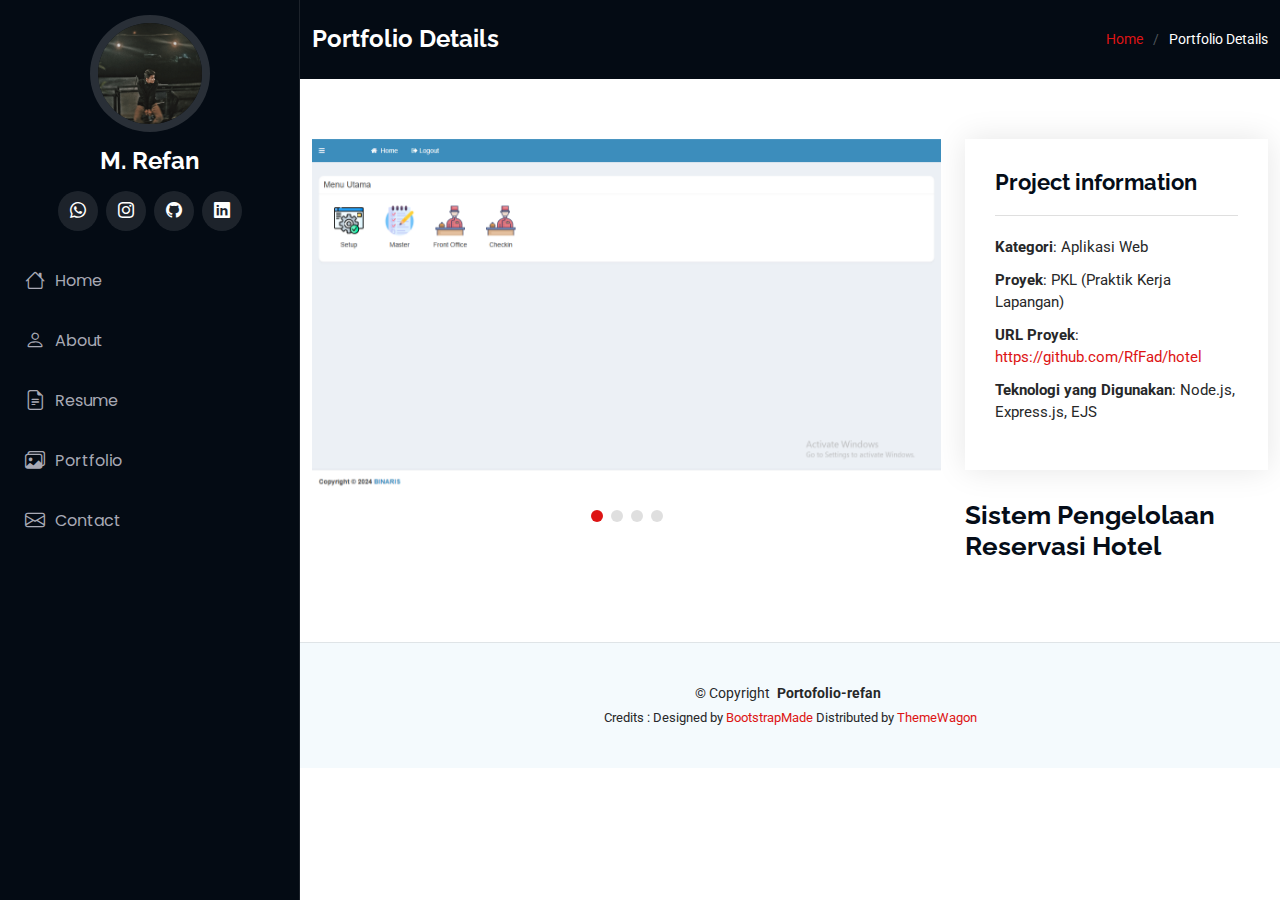
<file: produk/hotel/index.html>
<!DOCTYPE html>
<html lang="en">

<head>
  <meta charset="utf-8">
  <meta content="width=device-width, initial-scale=1.0" name="viewport">
  <title>Portfolio Details - iPortfolio Bootstrap Template</title>
  <meta content="" name="description">
  <meta content="" name="keywords">

  <!-- Favicons -->
  <link href="../../assets/img/favicon.png" rel="icon">
  <link href="../../assets/img/apple-touch-icon.png" rel="apple-touch-icon">

  <!-- Fonts -->
  <link href="https://fonts.googleapis.com" rel="preconnect">
  <link href="https://fonts.gstatic.com" rel="preconnect" crossorigin>
  <link href="https://fonts.googleapis.com/css2?family=Roboto:ital,wght@0,100;0,300;0,400;0,500;0,700;0,900;1,100;1,300;1,400;1,500;1,700;1,900&family=Poppins:ital,wght@0,100;0,200;0,300;0,400;0,500;0,600;0,700;0,800;0,900;1,100;1,200;1,300;1,400;1,500;1,600;1,700;1,800;1,900&family=Raleway:ital,wght@0,100;0,200;0,300;0,400;0,500;0,600;0,700;0,800;0,900;1,100;1,200;1,300;1,400;1,500;1,600;1,700;1,800;1,900&display=swap" rel="stylesheet">

  <!-- Vendor CSS Files -->
  <link href="../../assets/vendor/bootstrap/css/bootstrap.min.css" rel="stylesheet">
  <link href="../../assets/vendor/bootstrap-icons/bootstrap-icons.css" rel="stylesheet">
  <link href="../../assets/vendor/aos/aos.css" rel="stylesheet">
  <link href="../../assets/vendor/glightbox/css/glightbox.min.css" rel="stylesheet">
  <link href="../../assets/vendor/swiper/swiper-bundle.min.css" rel="stylesheet">

  <!-- Main CSS File -->
  <link href="../../assets/css/main.css" rel="stylesheet">

  <!-- =======================================================
  * Template Name: iPortfolio
  * Template URL: https://bootstrapmade.com/iportfolio-bootstrap-portfolio-websites-template/
  * Updated: Jun 29 2024 with Bootstrap v5.3.3
  * Author: BootstrapMade.com
  * License: https://bootstrapmade.com/license/
  ======================================================== -->
</head>

<body class="portfolio-details-page">

  <header id="header" class="header dark-background d-flex flex-column">
    <i class="header-toggle d-xl-none bi bi-list"></i>

    <div class="profile-img">
      <img src="../../images/refan.jpg" alt="" class="img-fluid rounded-circle">
    </div>

    <a href="index.html" class="logo d-flex align-items-center justify-content-center">
      <!-- Uncomment the line below if you also wish to use an image logo -->
      <!-- <img src="assets/img/logo.png" alt=""> -->
      <h1 class="sitename">M. Refan</h1>
    </a>

    <div class="social-links text-center">
      <a href="https://wa.me/qr/3D7BEGBMCXRKE1" class="twitter"><i class="bi bi-whatsapp"></i></a>
      <a href="https://www.instagram.com/m.refan_fad/" class="instagram"><i class="bi bi-instagram"></i></a>
      <a href="https://github.com/RfFad" class="google-plus"><i class="bi bi-github"></i></a>
      <a href="https://www.linkedin.com/in/muhammad-refan-fadillah-338703330" class="linkedin"><i class="bi bi-linkedin"></i></a>
    </div>

    <nav id="navmenu" class="navmenu">
      <ul>
        <li><a href="../../index.html"><i class="bi bi-house navicon"></i>Home</a></li>
        <li><a href="../../index.html#about"><i class="bi bi-person navicon"></i> About</a></li>
        <li><a href="../../index.html#resume"><i class="bi bi-file-earmark-text navicon"></i> Resume</a></li>
        <li><a href="../../index.html#portfolio"><i class="bi bi-images navicon"></i> Portfolio</a></li>
        <li><a href="../../index.html#contact"><i class="bi bi-envelope navicon"></i> Contact</a></li>
      </ul>
    </nav>

  </header>

  <main class="main">

    <!-- Page Title -->
    <div class="page-title dark-background">
      <div class="container d-lg-flex justify-content-between align-items-center">
        <h1 class="mb-2 mb-lg-0">Portfolio Details</h1>
        <nav class="breadcrumbs">
          <ol>
            <li><a href="../../index.html">Home</a></li>
            <li class="current">Portfolio Details</li>
          </ol>
        </nav>
      </div>
    </div><!-- End Page Title -->

    <!-- Portfolio Details Section -->
    <section id="portfolio-details" class="portfolio-details section">

      <div class="container" data-aos="fade-up" data-aos-delay="100">

        <div class="row gy-4">

          <div class="col-lg-8">
            <div class="portfolio-details-slider swiper init-swiper">

              <script type="application/json" class="swiper-config">
                {
                  "loop": true,
                  "speed": 600,
                  "autoplay": {
                    "delay": 5000
                  },
                  "slidesPerView": "auto",
                  "pagination": {
                    "el": ".swiper-pagination",
                    "type": "bullets",
                    "clickable": true
                  }
                }
              </script>

              <div class="swiper-wrapper align-items-center">
                <a href="../../hotel/login.png" data-gallery="portfolio-gallery-app" class="glightbox preview-link">
                <div class="swiper-slide">
                  <img src="../../hotel/login.png" alt="">
                </div>
                </a>

                
                <div class="swiper-slide">
                <a href="../../hotel/menu2.png" data-gallery="portfolio-gallery-app" class="glightbox preview-link">
                  <img src="../../hotel/menu2.png" alt="">
                  </a>
                </div>

                <div class="swiper-slide">
                <a href="../../hotel/setup.png" data-gallery="portfolio-gallery-app" class="glightbox preview-link">
                  <img src="../../hotel/setup.png" alt="">
                  </a>
                </div>

                <div class="swiper-slide">
                <a href="../../hotel/room.png" data-gallery="portfolio-gallery-app" class="glightbox preview-link">
                  <img src="../../hotel/room.png" alt="">
                  </a>
                </div>

                <div class="swiper-slide">
                <a href="../../hotel/checkin.png" data-gallery="portfolio-gallery-app" class="glightbox preview-link">
                  <img src="../../hotel/checkin.png" alt="">
                  </a>
                </div>

              </div>
              <div class="swiper-pagination"></div>
            </div>
          </div>

          <div class="col-lg-4">
            <div class="portfolio-info" data-aos="fade-up" data-aos-delay="200">
              <h3>Project information</h3>
              <ul>
                <li><strong>Kategori</strong>: Aplikasi Web</li>
                <li><strong>Proyek</strong>: PKL (Praktik Kerja Lapangan)</li>
                <li><strong>URL Proyek</strong>: <a href="https://github.com/RfFad/hotel">https://github.com/RfFad/hotel</a></li>
                <li><strong>Teknologi yang Digunakan</strong>: Node.js, Express.js, EJS</li>

              </ul>
            </div>
            <div class="portfolio-description" data-aos="fade-up" data-aos-delay="300">
              <h2>Sistem Pengelolaan Reservasi Hotel</h2>
              <p>
               </p>
            </div>
          </div>

        </div>

      </div>

    </section><!-- /Portfolio Details Section -->
  </main>

  <footer id="footer" class="footer position-relative light-background">

    <div class="container">
      <div class="copyright text-center ">
        <p>© <span>Copyright</span> <strong class="px-1 sitename">Portofolio-refan</strong></p>
      </div>
      <div class="credits">
        <!-- All the links in the footer should remain intact. -->
        <!-- You can delete the links only if you've purchased the pro version. -->
        <!-- Licensing information: https://bootstrapmade.com/license/ -->
        <!-- Purchase the pro version with working PHP/AJAX contact form: [buy-url] -->
       Credits : Designed by <a href="https://bootstrapmade.com/">BootstrapMade</a> Distributed by <a href="https://themewagon.com">ThemeWagon</a>
      </div>
    </div>

  </footer>

  <!-- Scroll Top -->
  <a href="#" id="scroll-top" class="scroll-top d-flex align-items-center justify-content-center"><i class="bi bi-arrow-up-short"></i></a>

  <!-- Preloader -->
  <div id="preloader"></div>

  <!-- Vendor JS Files -->
  <script src="../../assets/vendor/bootstrap/js/bootstrap.bundle.min.js"></script>
  <script src="../../assets/vendor/php-email-form/validate.js"></script>
  <script src="../../assets/vendor/aos/aos.js"></script>
  <script src="../../assets/vendor/typed.js/typed.umd.js"></script>
  <script src="../../assets/vendor/purecounter/purecounter_vanilla.js"></script>
  <script src="../../assets/vendor/waypoints/noframework.waypoints.js"></script>
  <script src="../../assets/vendor/glightbox/js/glightbox.min.js"></script>
  <script src="../../assets/vendor/imagesloaded/imagesloaded.pkgd.min.js"></script>
  <script src="../../assets/vendor/isotope-layout/isotope.pkgd.min.js"></script>
  <script src="../../assets/vendor/swiper/swiper-bundle.min.js"></script>

  <!-- Main JS File -->
  <script src="../../assets/js/main.js"></script>

</body>

</html>
</file>
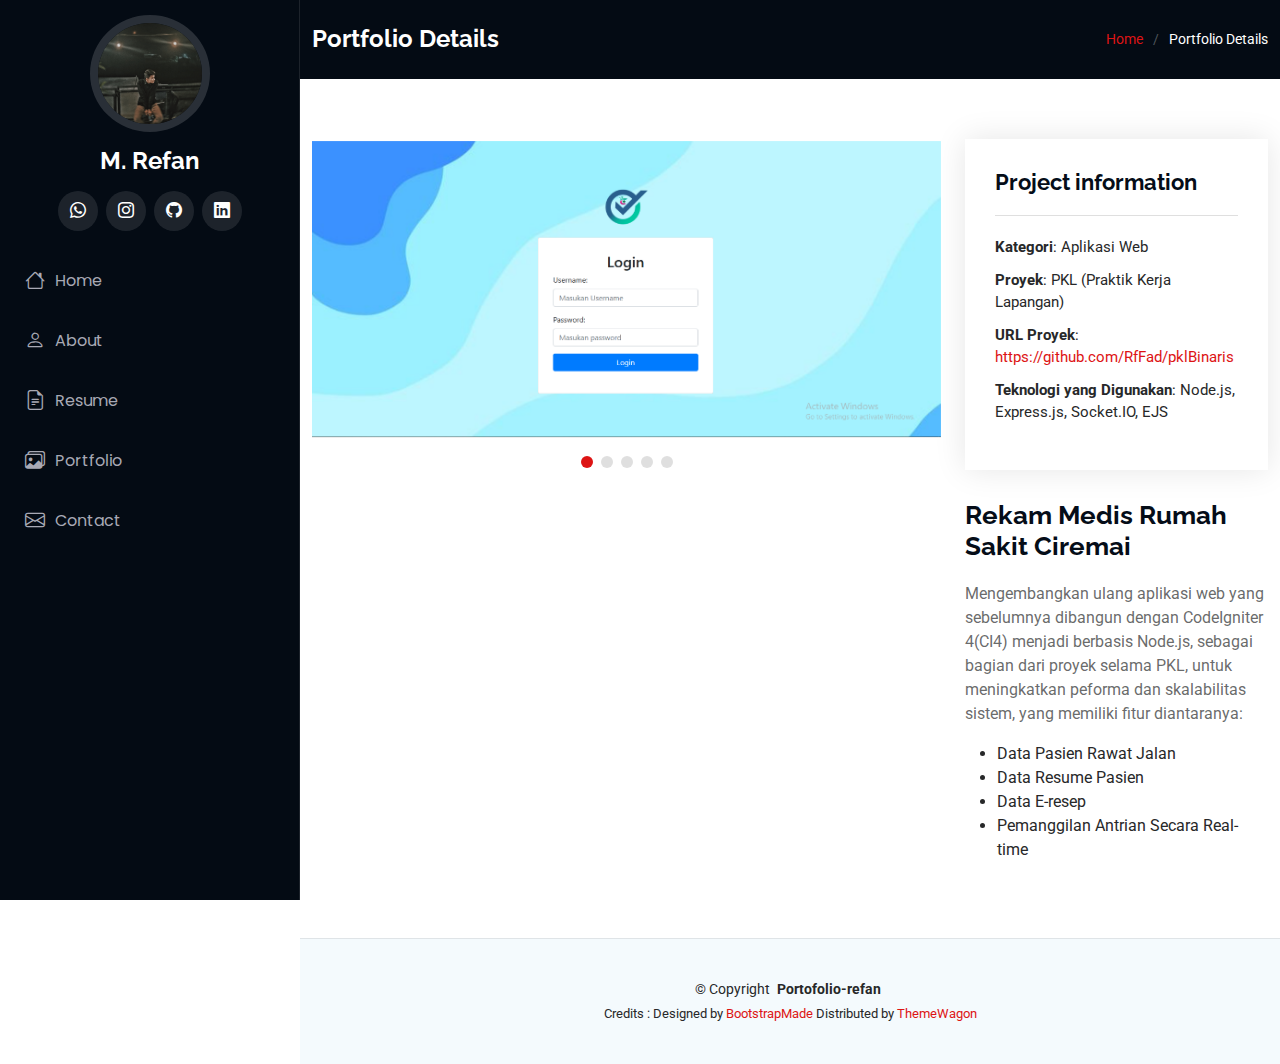
<file: produk/Rs-Ciremai/index.html>
<!DOCTYPE html>
<html lang="en">

<head>
  <meta charset="utf-8">
  <meta content="width=device-width, initial-scale=1.0" name="viewport">
  <title>Portfolio Details - iPortfolio Bootstrap Template</title>
  <meta content="" name="description">
  <meta content="" name="keywords">

  <!-- Favicons -->
  <link href="../../assets/img/favicon.png" rel="icon">
  <link href="../../assets/img/apple-touch-icon.png" rel="apple-touch-icon">

  <!-- Fonts -->
  <link href="https://fonts.googleapis.com" rel="preconnect">
  <link href="https://fonts.gstatic.com" rel="preconnect" crossorigin>
  <link href="https://fonts.googleapis.com/css2?family=Roboto:ital,wght@0,100;0,300;0,400;0,500;0,700;0,900;1,100;1,300;1,400;1,500;1,700;1,900&family=Poppins:ital,wght@0,100;0,200;0,300;0,400;0,500;0,600;0,700;0,800;0,900;1,100;1,200;1,300;1,400;1,500;1,600;1,700;1,800;1,900&family=Raleway:ital,wght@0,100;0,200;0,300;0,400;0,500;0,600;0,700;0,800;0,900;1,100;1,200;1,300;1,400;1,500;1,600;1,700;1,800;1,900&display=swap" rel="stylesheet">

  <!-- Vendor CSS Files -->
  <link href="../../assets/vendor/bootstrap/css/bootstrap.min.css" rel="stylesheet">
  <link href="../../assets/vendor/bootstrap-icons/bootstrap-icons.css" rel="stylesheet">
  <link href="../../assets/vendor/aos/aos.css" rel="stylesheet">
  <link href="../../assets/vendor/glightbox/css/glightbox.min.css" rel="stylesheet">
  <link href="../../assets/vendor/swiper/swiper-bundle.min.css" rel="stylesheet">

  <!-- Main CSS File -->
  <link href="../../assets/css/main.css" rel="stylesheet">

  <!-- =======================================================
  * Template Name: iPortfolio
  * Template URL: https://bootstrapmade.com/iportfolio-bootstrap-portfolio-websites-template/
  * Updated: Jun 29 2024 with Bootstrap v5.3.3
  * Author: BootstrapMade.com
  * License: https://bootstrapmade.com/license/
  ======================================================== -->
</head>

<body class="portfolio-details-page">

  <header id="header" class="header dark-background d-flex flex-column">
    <i class="header-toggle d-xl-none bi bi-list"></i>

    <div class="profile-img">
      <img src="../../images/refan.jpg" alt="" class="img-fluid rounded-circle">
    </div>

    <a href="index.html" class="logo d-flex align-items-center justify-content-center">
      <!-- Uncomment the line below if you also wish to use an image logo -->
      <!-- <img src="assets/img/logo.png" alt=""> -->
      <h1 class="sitename">M. Refan</h1>
    </a>

    <div class="social-links text-center">
      <a href="https://wa.me/qr/3D7BEGBMCXRKE1" class="twitter"><i class="bi bi-whatsapp"></i></a>
      <a href="https://www.instagram.com/m.refan_fad/" class="instagram"><i class="bi bi-instagram"></i></a>
      <a href="https://github.com/RfFad" class="google-plus"><i class="bi bi-github"></i></a>
      <a href="https://www.linkedin.com/in/muhammad-refan-fadillah-338703330" class="linkedin"><i class="bi bi-linkedin"></i></a>
    </div>

    <nav id="navmenu" class="navmenu">
      <ul>
        <li><a href="../../index.html"><i class="bi bi-house navicon"></i>Home</a></li>
        <li><a href="../../index.html#about"><i class="bi bi-person navicon"></i> About</a></li>
        <li><a href="../../index.html#resume"><i class="bi bi-file-earmark-text navicon"></i> Resume</a></li>
        <li><a href="../../index.html#portfolio"><i class="bi bi-images navicon"></i> Portfolio</a></li>
        <li><a href="../../index.html#contact"><i class="bi bi-envelope navicon"></i> Contact</a></li>
      </ul>
    </nav>

  </header>

  <main class="main">

    <!-- Page Title -->
    <div class="page-title dark-background">
      <div class="container d-lg-flex justify-content-between align-items-center">
        <h1 class="mb-2 mb-lg-0">Portfolio Details</h1>
        <nav class="breadcrumbs">
          <ol>
            <li><a href="../../index.html">Home</a></li>
            <li class="current">Portfolio Details</li>
          </ol>
        </nav>
      </div>
    </div><!-- End Page Title -->

    <!-- Portfolio Details Section -->
    <section id="portfolio-details" class="portfolio-details section">

      <div class="container" data-aos="fade-up" data-aos-delay="100">

        <div class="row gy-4">

          <div class="col-lg-8">
            <div class="portfolio-details-slider swiper init-swiper">

              <script type="application/json" class="swiper-config">
                {
                  "loop": true,
                  "speed": 600,
                  "autoplay": {
                    "delay": 5000
                  },
                  "slidesPerView": "auto",
                  "pagination": {
                    "el": ".swiper-pagination",
                    "type": "bullets",
                    "clickable": true
                  }
                }
              </script>

              <div class="swiper-wrapper align-items-center">

                <div class="swiper-slide">
                <a href="../../davice/login.PNG" data-gallery="portfolio-gallery-app" class="glightbox preview-link">
                  <img src="../../davice/login.PNG" alt="">
                  </a>
                </div>

                <div class="swiper-slide">
                <a href="../../davice/index.PNG" data-gallery="portfolio-gallery-app" class="glightbox preview-link">
                  <img src="../../davice/index.PNG" alt="">
                  </a>
                </div>

                <div class="swiper-slide">
                <a href="../../davice/resume-2.PNG" data-gallery="portfolio-gallery-app" class="glightbox preview-link">
                  <img src="../../davice/resume-2.PNG" alt="">
                  </a>
                </div>

                <div class="swiper-slide">
                <a href="../../davice/e-resep2.PNG" data-gallery="portfolio-gallery-app" class="glightbox preview-link">
                  <img src="../../davice/e-resep2.PNG" alt="">
                  </a>
                </div>

                <div class="swiper-slide">
                <a href="../../davice/antrian.PNG" data-gallery="portfolio-gallery-app" class="glightbox preview-link">
                  <img src="../../davice/antrian.PNG" alt="">
                  </a>
                </div>

              </div>
              <div class="swiper-pagination"></div>
            </div>
          </div>

          <div class="col-lg-4">
            <div class="portfolio-info" data-aos="fade-up" data-aos-delay="200">
              <h3>Project information</h3>
              <ul>
                <li><strong>Kategori</strong>: Aplikasi Web</li>
                <li><strong>Proyek</strong>: PKL (Praktik Kerja Lapangan)</li>
                <li><strong>URL Proyek</strong>: <a href="https://github.com/RfFad/pklBinaris">https://github.com/RfFad/pklBinaris</a></li>
                <li><strong>Teknologi yang Digunakan</strong>: Node.js, Express.js, Socket.IO, EJS</li>

              </ul>
            </div>
            <div class="portfolio-description" data-aos="fade-up" data-aos-delay="300">
              <h2>Rekam Medis Rumah Sakit Ciremai</h2>
              <p>
                Mengembangkan ulang aplikasi web yang sebelumnya dibangun dengan CodeIgniter 4(CI4) menjadi berbasis Node.js, sebagai bagian
                dari proyek selama PKL, untuk meningkatkan peforma dan skalabilitas sistem, yang memiliki fitur diantaranya: 
                 <ul>
                   <li>Data Pasien Rawat Jalan</li>
                   <li>Data Resume Pasien</li>
                   <li>Data E-resep</li>
                   <li>Pemanggilan Antrian Secara Real-time</li>
                 </ul>
               </p>
            </div>
          </div>

        </div>

      </div>

    </section><!-- /Portfolio Details Section -->
  </main>

  <footer id="footer" class="footer position-relative light-background">

    <div class="container">
      <div class="copyright text-center ">
        <p>© <span>Copyright</span> <strong class="px-1 sitename">Portofolio-refan</strong></p>
      </div>
      <div class="credits">
        <!-- All the links in the footer should remain intact. -->
        <!-- You can delete the links only if you've purchased the pro version. -->
        <!-- Licensing information: https://bootstrapmade.com/license/ -->
        <!-- Purchase the pro version with working PHP/AJAX contact form: [buy-url] -->
       Credits : Designed by <a href="https://bootstrapmade.com/">BootstrapMade</a> Distributed by <a href="https://themewagon.com">ThemeWagon</a>
      </div>
    </div>

  </footer>

  <!-- Scroll Top -->
  <a href="#" id="scroll-top" class="scroll-top d-flex align-items-center justify-content-center"><i class="bi bi-arrow-up-short"></i></a>

  <!-- Preloader -->
  <div id="preloader"></div>

  <!-- Vendor JS Files -->
  <script src="../../assets/vendor/bootstrap/js/bootstrap.bundle.min.js"></script>
  <script src="../../assets/vendor/php-email-form/validate.js"></script>
  <script src="../../assets/vendor/aos/aos.js"></script>
  <script src="../../assets/vendor/typed.js/typed.umd.js"></script>
  <script src="../../assets/vendor/purecounter/purecounter_vanilla.js"></script>
  <script src="../../assets/vendor/waypoints/noframework.waypoints.js"></script>
  <script src="../../assets/vendor/glightbox/js/glightbox.min.js"></script>
  <script src="../../assets/vendor/imagesloaded/imagesloaded.pkgd.min.js"></script>
  <script src="../../assets/vendor/isotope-layout/isotope.pkgd.min.js"></script>
  <script src="../../assets/vendor/swiper/swiper-bundle.min.js"></script>

  <!-- Main JS File -->
  <script src="../../assets/js/main.js"></script>

</body>

</html>
</file>
<file: assets/css/main.css>
/**
* Template Name: iPortfolio
* Template URL: https://bootstrapmade.com/iportfolio-bootstrap-portfolio-websites-template/
* Updated: Jun 29 2024 with Bootstrap v5.3.3
* Author: BootstrapMade.com
* License: https://bootstrapmade.com/license/
*/

/*--------------------------------------------------------------
# Font & Color Variables
# Help: https://bootstrapmade.com/color-system/
--------------------------------------------------------------*/
/* Fonts */
:root {
  --default-font: "Roboto",  system-ui, -apple-system, "Segoe UI", Roboto, "Helvetica Neue", Arial, "Noto Sans", "Liberation Sans", sans-serif, "Apple Color Emoji", "Segoe UI Emoji", "Segoe UI Symbol", "Noto Color Emoji";
  --heading-font: "Raleway",  sans-serif;
  --nav-font: "Poppins",  sans-serif;
}

/* Global Colors - The following color variables are used throughout the website. Updating them here will change the color scheme of the entire website */
:root { 
  --background-color: #ffffff; /* Background color for the entire website, including individual sections */
  --default-color: #272829; /* Default color used for the majority of the text content across the entire website */
  --heading-color: #050d18; /* Color for headings, subheadings and title throughout the website */
  --accent-color:rgb(221, 20, 20); /* Accent color that represents your brand on the website. It's used for buttons, links, and other elements that need to stand out */
  --surface-color: #ffffff; /* The surface color is used as a background of boxed elements within sections, such as cards, icon boxes, or other elements that require a visual separation from the global background. */
  --contrast-color: #ffffff; /* Contrast color for text, ensuring readability against backgrounds of accent, heading, or default colors. */
}

/* Nav Menu Colors - The following color variables are used specifically for the navigation menu. They are separate from the global colors to allow for more customization options */
:root {
  --nav-color: #a8a9b4;  /* The default color of the main navmenu links */
  --nav-hover-color: #ffffff; /* Applied to main navmenu links when they are hovered over or active */
  --nav-mobile-background-color: #040b14; /* Used as the background color for mobile navigation menu */
  --nav-dropdown-background-color: #040b14; /* Used as the background color for dropdown items that appear when hovering over primary navigation items */
  --nav-dropdown-color: #a8a9b4; /* Used for navigation links of the dropdown items in the navigation menu. */
  --nav-dropdown-hover-color: #ffffff; /* Similar to --nav-hover-color, this color is applied to dropdown navigation links when they are hovered over. */
}

/* Color Presets - These classes override global colors when applied to any section or element, providing reuse of the sam color scheme. */

.light-background {
  --background-color: #f4fafd;
  --surface-color: #ffffff;
}

.dark-background {
  --background-color: #040b14;
  --default-color: #ffffff;
  --heading-color: #ffffff;
  --surface-color: #151f2b;
  --contrast-color: #ffffff;
}

/* Smooth scroll */
:root {
  scroll-behavior: smooth;
}

/*--------------------------------------------------------------
# General Styling & Shared Classes
--------------------------------------------------------------*/
body {
  color: var(--default-color);
  background-color: var(--background-color);
  font-family: var(--default-font);
}

a {
  color: var(--accent-color);
  text-decoration: none;
  transition: 0.3s;
}

a:hover {
  color: color-mix(in srgb, var(--accent-color), transparent 25%);
  text-decoration: none;
}

h1,
h2,
h3,
h4,
h5,
h6 {
  color: var(--heading-color);
  font-family: var(--heading-font);
}

/* PHP Email Form Messages
------------------------------*/
.php-email-form .error-message {
  display: none;
  background: #df1529;
  color: #ffffff;
  text-align: left;
  padding: 15px;
  margin-bottom: 24px;
  font-weight: 600;
}

.php-email-form .sent-message {
  display: none;
  color: #ffffff;
  background: #059652;
  text-align: center;
  padding: 15px;
  margin-bottom: 24px;
  font-weight: 600;
}

.php-email-form .loading {
  display: none;
  background: var(--surface-color);
  text-align: center;
  padding: 15px;
  margin-bottom: 24px;
}

.php-email-form .loading:before {
  content: "";
  display: inline-block;
  border-radius: 50%;
  width: 24px;
  height: 24px;
  margin: 0 10px -6px 0;
  border: 3px solid var(--accent-color);
  border-top-color: var(--surface-color);
  animation: php-email-form-loading 1s linear infinite;
}

@keyframes php-email-form-loading {
  0% {
    transform: rotate(0deg);
  }

  100% {
    transform: rotate(360deg);
  }
}

/*--------------------------------------------------------------
# Global Header
--------------------------------------------------------------*/
.header {
  color: var(--default-color);
  background-color: var(--background-color);
  position: fixed;
  top: 0;
  left: 0;
  bottom: 0;
  padding: 0 15px;
  width: 300px;
  transition: all ease-in-out 0.3s;
  overflow-y: auto;
  z-index: 997;
  border-right: 1px solid color-mix(in srgb, var(--default-color), transparent 90%);
}

.header .profile-img img {
  margin: 15px auto;
  display: block;
  width: 120px;
  border: 8px solid color-mix(in srgb, var(--default-color), transparent 85%);
}

.header .logo {
  line-height: 1;
  margin-bottom: 15px;
}

.header .logo img {
  max-height: 32px;
  margin-right: 8px;
}

.header .logo h1 {
  font-size: 24px;
  margin: 0;
  font-weight: 700;
  color: var(--heading-color);
}

.header .social-links {
  margin: 0 0 20px 0;
}

.header .social-links a {
  font-size: 16px;
  display: inline-flex;
  align-items: center;
  justify-content: center;
  background: color-mix(in srgb, var(--default-color), transparent 90%);
  color: var(--default-color);
  margin: 0 2px;
  border-radius: 50%;
  text-align: center;
  width: 40px;
  height: 40px;
  transition: 0.3s;
}

.header .social-links a:hover {
  color: var(--contrast-color);
  background: var(--accent-color);
}

@media (min-width: 1200px) {

  .header~main,
  .header~#footer {
    margin-left: 300px;
  }
}

@media (max-width: 1199px) {
  .header {
    left: -100%;
  }
}

.header.header-show {
  left: 0;
}

.header .header-toggle {
  color: var(--contrast-color);
  background-color: var(--accent-color);
  font-size: 22px;
  display: flex;
  align-items: center;
  justify-content: center;
  width: 40px;
  height: 40px;
  border-radius: 50%;
  cursor: pointer;
  position: fixed;
  top: 15px;
  right: 15px;
  z-index: 9999;
  transition: background-color 0.3s;
}

.header .header-toggle:hover {
  color: var(--contrast-color);
  background-color: color-mix(in srgb, var(--accent-color) 90%, white 15%);
}

/*--------------------------------------------------------------
# Navigation Menu
--------------------------------------------------------------*/
.mobile-nav-toggle {
  display: none;
}

.navmenu {
  padding: 0;
  z-index: 9997;
}

.navmenu ul {
  list-style: none;
  padding: 0 0 20px 0;
  margin: 0;
}

.navmenu a,
.navmenu a:focus {
  color: var(--nav-color);
  padding: 15px 10px;
  font-family: var(--nav-font);
  font-size: 16px;
  font-weight: 400;
  display: flex;
  align-items: center;
  white-space: nowrap;
  transition: 0.3s;
  width: 100%;
}

.navmenu a .navicon,
.navmenu a:focus .navicon {
  font-size: 20px;
  margin-right: 10px;
}

.navmenu a .toggle-dropdown,
.navmenu a:focus .toggle-dropdown {
  font-size: 12px;
  line-height: 0;
  margin-left: auto;
  width: 30px;
  height: 30px;
  display: flex;
  align-items: center;
  justify-content: center;
  border-radius: 50%;
  transition: 0.3s;
  flex-shrink: 0;
  background-color: color-mix(in srgb, var(--accent-color), transparent 90%);
}

.navmenu a .toggle-dropdown:hover,
.navmenu a:focus .toggle-dropdown:hover {
  background-color: var(--accent-color);
  color: var(--contrast-color);
}

.navmenu a:hover,
.navmenu .active,
.navmenu .active:focus {
  color: var(--nav-hover-color);
}

.navmenu a:hover .navicon,
.navmenu .active .navicon,
.navmenu .active:focus .navicon {
  color: var(--accent-color);
}

.navmenu .active .toggle-dropdown,
.navmenu .active:focus .toggle-dropdown {
  background-color: var(--accent-color);
  color: var(--contrast-color);
  transform: rotate(180deg);
}

.navmenu .dropdown {
  display: block;
}

.navmenu .dropdown a,
.navmenu .dropdown a:focus {
  color: --nav-dropdown-color;
}

.navmenu .dropdown a:hover,
.navmenu .dropdown .active,
.navmenu .dropdown .active:focus {
  color: var(--nav-dropdown-hover-color);
}

.navmenu .dropdown ul {
  position: static;
  display: none;
  z-index: 99;
  padding: 5px 10px;
  margin: 5px 10px;
  background-color: var(--nav-dropdown-background-color);
  border: 1px solid color-mix(in srgb, var(--default-color), transparent 90%);
  box-shadow: none;
  transition: all 0.5s ease-in-out;
}

.navmenu .dropdown ul ul {
  background-color: rgba(33, 37, 41, 0.1);
}

.navmenu .dropdown>.dropdown-active {
  display: block;
  background-color: rgba(33, 37, 41, 0.03);
}

/*--------------------------------------------------------------
# Global Footer
--------------------------------------------------------------*/
.footer {
  color: var(--default-color);
  background-color: var(--background-color);
  font-size: 14px;
  padding: 40px 0;
  position: relative;
  border-top: 1px solid color-mix(in srgb, var(--default-color), transparent 90%);
}

.footer .copyright p {
  margin-bottom: 0;
}

.footer .credits {
  margin-top: 4px;
  font-size: 13px;
  text-align: center;
}

/*--------------------------------------------------------------
# Preloader
--------------------------------------------------------------*/
#preloader {
  position: fixed;
  inset: 0;
  z-index: 999999;
  overflow: hidden;
  background: var(--background-color);
  transition: all 0.6s ease-out;
}

#preloader:before {
  content: "";
  position: fixed;
  top: calc(50% - 30px);
  left: calc(50% - 30px);
  border: 6px solid #ffffff;
  border-color: var(--accent-color) transparent var(--accent-color) transparent;
  border-radius: 50%;
  width: 60px;
  height: 60px;
  animation: animate-preloader 1.5s linear infinite;
}

@keyframes animate-preloader {
  0% {
    transform: rotate(0deg);
  }

  100% {
    transform: rotate(360deg);
  }
}

/*--------------------------------------------------------------
# Scroll Top Button
--------------------------------------------------------------*/
.scroll-top {
  position: fixed;
  visibility: hidden;
  opacity: 0;
  right: 15px;
  bottom: -15px;
  z-index: 99999;
  background-color: var(--accent-color);
  width: 44px;
  height: 44px;
  border-radius: 50px;
  transition: all 0.4s;
}

.scroll-top i {
  font-size: 24px;
  color: var(--contrast-color);
  line-height: 0;
}

.scroll-top:hover {
  background-color: color-mix(in srgb, var(--accent-color), transparent 20%);
  color: var(--contrast-color);
}

.scroll-top.active {
  visibility: visible;
  opacity: 1;
  bottom: 15px;
}

/*--------------------------------------------------------------
# Disable aos animation delay on mobile devices
--------------------------------------------------------------*/
@media screen and (max-width: 768px) {
  [data-aos-delay] {
    transition-delay: 0 !important;
  }
}

/*--------------------------------------------------------------
# Global Page Titles & Breadcrumbs
--------------------------------------------------------------*/
.page-title {
  color: var(--default-color);
  background-color: var(--background-color);
  padding: 25px 0;
  position: relative;
}

.page-title h1 {
  font-size: 24px;
  font-weight: 700;
}

.page-title .breadcrumbs ol {
  display: flex;
  flex-wrap: wrap;
  list-style: none;
  padding: 0;
  margin: 0;
  font-size: 14px;
  font-weight: 400;
}

.page-title .breadcrumbs ol li+li {
  padding-left: 10px;
}

.page-title .breadcrumbs ol li+li::before {
  content: "/";
  display: inline-block;
  padding-right: 10px;
  color: color-mix(in srgb, var(--default-color), transparent 70%);
}

/*--------------------------------------------------------------
# Global Sections
--------------------------------------------------------------*/
section,
.section {
  color: var(--default-color);
  background-color: var(--background-color);
  padding: 60px 0;
  overflow: clip;
}

/*--------------------------------------------------------------
# Global Section Titles
--------------------------------------------------------------*/
.section-title {
  padding-bottom: 60px;
  position: relative;
}

.section-title h2 {
  font-size: 32px;
  font-weight: 700;
  margin-bottom: 20px;
  padding-bottom: 20px;
  position: relative;
}

.section-title h2:after {
  content: "";
  position: absolute;
  display: block;
  width: 50px;
  height: 3px;
  background: var(--accent-color);
  left: 0;
  bottom: 0;
}

.section-title p {
  margin-bottom: 0;
}

/*--------------------------------------------------------------
# Hero Section
--------------------------------------------------------------*/
.hero {
  width: 100%;
  min-height: 100vh;
  position: relative;
  padding: 80px 0;
  display: flex;
  align-items: center;
  justify-content: center;
}

.hero img {
  position: absolute;
  inset: 0;
  display: block;
  width: 100%;
  height: 100%;
  object-fit: cover;
  z-index: 1;
}

.hero:before {
  content: "";
  background: color-mix(in srgb, var(--background-color), transparent 70%);
  position: absolute;
  inset: 0;
  z-index: 2;
}

.hero .container {
  position: relative;
  z-index: 3;
}

.hero h2 {
  margin: 0;
  font-size: 64px;
  font-weight: 700;
}

.hero p {
  margin: 5px 0 0 0;
  font-size: 26px;
}

.hero p span {
  letter-spacing: 1px;
  border-bottom: 2px solid var(--accent-color);
}

.hero .social-links {
  margin-top: 25px;
}

.hero .social-links a {
  font-size: 24px;
  display: inline-block;
  color: color-mix(in srgb, var(--default-color), transparent 50%);
  line-height: 1;
  margin-right: 20px;
  transition: 0.3s;
}

.hero .social-links a:hover {
  color: var(--accent-color);
}

@media (max-width: 768px) {
  .hero h2 {
    font-size: 32px;
  }

  .hero p {
    font-size: 20px;
  }
}

/*--------------------------------------------------------------
# About Section
--------------------------------------------------------------*/
.about .content h2 {
  font-weight: 700;
  font-size: 24px;
}

.about .content ul {
  list-style: none;
  padding: 0;
}

.about .content ul li {
  margin-bottom: 20px;
  display: flex;
  align-items: center;
}

.about .content ul strong {
  margin-right: 10px;
}

.about .content ul i {
  font-size: 16px;
  margin-right: 5px;
  color: var(--accent-color);
  line-height: 0;
}

/*--------------------------------------------------------------
# Stats Section
--------------------------------------------------------------*/
.stats .stats-item {
  padding: 30px;
  width: 100%;
}

.stats .stats-item i {
  color: var(--accent-color);
  display: block;
  font-size: 44px;
  float: left;
  line-height: 0;
}

.stats .stats-item .purecounter {
  color: var(--heading-color);
  font-size: 48px;
  line-height: 40px;
  display: block;
  font-weight: 700;
  margin-left: 60px;
}

.stats .stats-item p {
  color: color-mix(in srgb, var(--default-color), transparent 40%);
  padding: 15px 0 0 0;
  margin: 0 0 0 60px;
  font-family: var(--heading-font);
  font-size: 14px;
}

/*--------------------------------------------------------------
# Skills Section
--------------------------------------------------------------*/
.skills .progress {
  height: 60px;
  display: block;
  background: none;
  border-radius: 0;
}

.skills .progress .skill {
  color: var(--heading-color);
  padding: 0;
  margin: 0 0 6px 0;
  text-transform: uppercase;
  display: block;
  font-weight: 600;
  font-family: var(--heading-font);
}

.skills .progress .skill .val {
  float: right;
  font-style: normal;
}

.skills .progress-bar-wrap {
  background: color-mix(in srgb, var(--default-color), transparent 90%);
  height: 10px;
}

.skills .progress-bar {
  width: 1px;
  height: 10px;
  transition: 0.9s;
  background-color: var(--accent-color);
}

/*--------------------------------------------------------------
# Resume Section
--------------------------------------------------------------*/
.resume .resume-title {
  color: var(--heading-color);
  font-size: 26px;
  font-weight: 700;
  margin-top: 20px;
  margin-bottom: 20px;
}

.resume .resume-item {
  padding: 0 0 20px 20px;
  margin-top: -2px;
  border-left: 2px solid var(--accent-color);
  position: relative;
}

.resume .resume-item h4 {
  line-height: 18px;
  font-size: 18px;
  font-weight: 600;
  text-transform: uppercase;
  color: color-mix(in srgb, var(--default-color), transparent 20%);
  margin-bottom: 10px;
}

.resume .resume-item h5 {
  font-size: 16px;
  padding: 5px 15px;
  display: inline-block;
  font-weight: 600;
  margin-bottom: 10px;
}

.resume .resume-item ul {
  padding-left: 20px;
}

.resume .resume-item ul li {
  padding-bottom: 10px;
}

.resume .resume-item:last-child {
  padding-bottom: 0;
}

.resume .resume-item::before {
  content: "";
  position: absolute;
  width: 16px;
  height: 16px;
  border-radius: 50px;
  left: -9px;
  top: 0;
  background: var(--background-color);
  border: 2px solid var(--accent-color);
}

/*--------------------------------------------------------------
# Portfolio Section
--------------------------------------------------------------*/
.portfolio .portfolio-filters {
  padding: 0;
  margin: 0 auto 20px auto;
  list-style: none;
  text-align: center;
}

.portfolio .portfolio-filters li {
  cursor: pointer;
  display: inline-block;
  padding: 0;
  font-size: 14px;
  font-weight: 400;
  margin: 0 10px;
  line-height: 1;
  text-transform: uppercase;
  margin-bottom: 10px;
  transition: all 0.3s ease-in-out;
}

.portfolio .portfolio-filters li:hover,
.portfolio .portfolio-filters li.filter-active {
  color: var(--accent-color);
}

.portfolio .portfolio-filters li:first-child {
  margin-left: 0;
}

.portfolio .portfolio-filters li:last-child {
  margin-right: 0;
}

@media (max-width: 575px) {
  .portfolio .portfolio-filters li {
    font-size: 14px;
    margin: 0 5px;
  }
}

.portfolio .portfolio-content {
  position: relative;
  overflow: hidden;
}

.portfolio .portfolio-content img {
  transition: 0.3s;
}

.portfolio .portfolio-content .portfolio-info {
  opacity: 0;
  position: absolute;
  inset: 0;
  z-index: 3;
  transition: all ease-in-out 0.3s;
  background: rgba(0, 0, 0, 0.6);
  padding: 15px;
}

.portfolio .portfolio-content .portfolio-info h4 {
  font-size: 14px;
  padding: 5px 10px;
  font-weight: 400;
  color: #ffffff;
  display: inline-block;
  background-color: var(--accent-color);
}

.portfolio .portfolio-content .portfolio-info p {
  position: absolute;
  bottom: 10px;
  text-align: center;
  display: inline-block;
  left: 0;
  right: 0;
  font-size: 16px;
  font-weight: 600;
  color: rgba(255, 255, 255, 0.8);
}

.portfolio .portfolio-content .portfolio-info .preview-link,
.portfolio .portfolio-content .portfolio-info .details-link {
  position: absolute;
  left: calc(50% - 40px);
  font-size: 26px;
  top: calc(50% - 14px);
  color: #fff;
  transition: 0.3s;
  line-height: 1.2;
}

.portfolio .portfolio-content .portfolio-info .preview-link:hover,
.portfolio .portfolio-content .portfolio-info .details-link:hover {
  color: var(--accent-color);
}

.portfolio .portfolio-content .portfolio-info .details-link {
  left: 50%;
  font-size: 34px;
  line-height: 0;
}

.portfolio .portfolio-content:hover .portfolio-info {
  opacity: 1;
}

.portfolio .portfolio-content:hover img {
  transform: scale(1.1);
}

/*--------------------------------------------------------------
# Services Section
--------------------------------------------------------------*/
.services .service-item {
  position: relative;
}

.services .service-item .icon {
  background: var(--accent-color);
  display: flex;
  align-items: center;
  justify-content: center;
  width: 54px;
  height: 54px;
  border-radius: 50%;
  transition: 0.5s;
  border: 1px solid var(--accent-color);
  margin-right: 20px;
}

.services .service-item .icon i {
  color: var(--contrast-color);
  font-size: 24px;
  line-height: 0;
}

.services .service-item:hover .icon {
  background: var(--surface-color);
}

.services .service-item:hover .icon i {
  color: var(--accent-color);
}

.services .service-item .title {
  font-weight: 700;
  margin-bottom: 15px;
  font-size: 18px;
}

.services .service-item .title a {
  color: var(--heading-color);
}

.services .service-item .title a:hover {
  color: var(--accent-color);
}

.services .service-item .description {
  line-height: 24px;
  font-size: 14px;
}

/*--------------------------------------------------------------
# Testimonials Section
--------------------------------------------------------------*/
.testimonials .testimonials-carousel,
.testimonials .testimonials-slider {
  overflow: hidden;
}

.testimonials .testimonial-item {
  box-sizing: content-box;
  text-align: center;
  min-height: 320px;
}

.testimonials .testimonial-item .testimonial-img {
  width: 90px;
  border-radius: 50%;
  margin: 0 auto;
}

.testimonials .testimonial-item h3 {
  font-size: 18px;
  font-weight: bold;
  margin: 10px 0 5px 0;
}

.testimonials .testimonial-item h4 {
  font-size: 14px;
  color: color-mix(in srgb, var(--default-color), transparent 20%);
  margin: 0;
}

.testimonials .testimonial-item .quote-icon-left,
.testimonials .testimonial-item .quote-icon-right {
  color: color-mix(in srgb, var(--accent-color), transparent 40%);
  font-size: 26px;
  line-height: 0;
}

.testimonials .testimonial-item .quote-icon-left {
  display: inline-block;
  left: -5px;
  position: relative;
}

.testimonials .testimonial-item .quote-icon-right {
  display: inline-block;
  right: -5px;
  position: relative;
  top: 10px;
  transform: scale(-1, -1);
}

.testimonials .testimonial-item p {
  font-style: italic;
  margin: 0 15px 15px 15px;
  padding: 20px;
  background-color: var(--surface-color);
  position: relative;
  margin-bottom: 35px;
  border-radius: 6px;
  box-shadow: 0px 2px 15px rgba(0, 0, 0, 0.1);
}

.testimonials .testimonial-item p::after {
  content: "";
  width: 0;
  height: 0;
  border-top: 20px solid var(--surface-color);
  border-right: 20px solid transparent;
  border-left: 20px solid transparent;
  position: absolute;
  bottom: -20px;
  left: calc(50% - 20px);
}

.testimonials .swiper-wrapper {
  height: auto;
}

.testimonials .swiper-pagination {
  margin-top: 40px;
  position: relative;
}

.testimonials .swiper-pagination .swiper-pagination-bullet {
  width: 12px;
  height: 12px;
  background-color: var(--background-color);
  opacity: 1;
  border: 1px solid var(--accent-color);
}

.testimonials .swiper-pagination .swiper-pagination-bullet-active {
  background-color: var(--accent-color);
}

/*--------------------------------------------------------------
# Contact Section
--------------------------------------------------------------*/
.contact .info-wrap {
  background-color: var(--surface-color);
  box-shadow: 0px 0px 20px rgba(0, 0, 0, 0.1);
  padding: 30px;
}

@media (max-width: 575px) {
  .contact .info-wrap {
    padding: 20px;
  }
}

.contact .info-item {
  margin-bottom: 40px;
}

.contact .info-item i {
  font-size: 20px;
  color: var(--accent-color);
  background: color-mix(in srgb, var(--accent-color), transparent 92%);
  width: 44px;
  height: 44px;
  display: flex;
  justify-content: center;
  align-items: center;
  border-radius: 50px;
  transition: all 0.3s ease-in-out;
  margin-right: 15px;
}

.contact .info-item h3 {
  padding: 0;
  font-size: 18px;
  font-weight: 700;
  margin-bottom: 5px;
}

.contact .info-item p {
  padding: 0;
  margin-bottom: 0;
  font-size: 14px;
}

.contact .info-item:hover i {
  background: var(--accent-color);
  color: var(--contrast-color);
}

.contact .php-email-form {
  background-color: var(--surface-color);
  height: 100%;
  padding: 30px;
  box-shadow: 0px 0px 20px rgba(0, 0, 0, 0.1);
}

@media (max-width: 575px) {
  .contact .php-email-form {
    padding: 20px;
  }
}

.contact .php-email-form input[type=text],
.contact .php-email-form input[type=email],
.contact .php-email-form textarea {
  font-size: 14px;
  padding: 10px 15px;
  box-shadow: none;
  border-radius: 0;
  color: var(--default-color);
  background-color: var(--surface-color);
  border-color: color-mix(in srgb, var(--default-color), transparent 80%);
}

.contact .php-email-form input[type=text]:focus,
.contact .php-email-form input[type=email]:focus,
.contact .php-email-form textarea:focus {
  border-color: var(--accent-color);
}

.contact .php-email-form input[type=text]::placeholder,
.contact .php-email-form input[type=email]::placeholder,
.contact .php-email-form textarea::placeholder {
  color: color-mix(in srgb, var(--default-color), transparent 70%);
}

.contact .php-email-form button[type=submit] {
  color: var(--contrast-color);
  background: var(--accent-color);
  border: 0;
  padding: 10px 30px;
  transition: 0.4s;
  border-radius: 50px;
}

.contact .php-email-form button[type=submit]:hover {
  background: color-mix(in srgb, var(--accent-color), transparent 25%);
}

/*--------------------------------------------------------------
# Portfolio Details Section
--------------------------------------------------------------*/
.portfolio-details .portfolio-details-slider img {
  width: 100%;
}

.portfolio-details .portfolio-details-slider .swiper-pagination {
  margin-top: 20px;
  position: relative;
}

.portfolio-details .portfolio-details-slider .swiper-pagination .swiper-pagination-bullet {
  width: 12px;
  height: 12px;
  background-color: color-mix(in srgb, var(--default-color), transparent 85%);
  opacity: 1;
}

.portfolio-details .portfolio-details-slider .swiper-pagination .swiper-pagination-bullet-active {
  background-color: var(--accent-color);
}

.portfolio-details .portfolio-info {
  padding: 30px;
  box-shadow: 0px 0 30px rgba(0, 0, 0, 0.1);
}

.portfolio-details .portfolio-info h3 {
  font-size: 22px;
  font-weight: 700;
  margin-bottom: 20px;
  padding-bottom: 20px;
  border-bottom: 1px solid color-mix(in srgb, var(--default-color), transparent 85%);
}

.portfolio-details .portfolio-info ul {
  list-style: none;
  padding: 0;
  font-size: 15px;
}

.portfolio-details .portfolio-info ul li+li {
  margin-top: 10px;
}

.portfolio-details .portfolio-description {
  padding-top: 30px;
}

.portfolio-details .portfolio-description h2 {
  font-size: 26px;
  font-weight: 700;
  margin-bottom: 20px;
}

.portfolio-details .portfolio-description p {
  padding: 0;
  color: color-mix(in srgb, var(--default-color), transparent 30%);
}

/*--------------------------------------------------------------
# Service Details Section
--------------------------------------------------------------*/
.service-details .services-list {
  padding: 10px 30px;
  border: 1px solid color-mix(in srgb, var(--default-color), transparent 90%);
  margin-bottom: 20px;
}

.service-details .services-list a {
  display: block;
  line-height: 1;
  padding: 8px 0 8px 15px;
  border-left: 3px solid color-mix(in srgb, var(--default-color), transparent 70%);
  margin: 20px 0;
  color: color-mix(in srgb, var(--default-color), transparent 20%);
  transition: 0.3s;
}

.service-details .services-list a.active {
  color: var(--heading-color);
  font-weight: 700;
  border-color: var(--accent-color);
}

.service-details .services-list a:hover {
  border-color: var(--accent-color);
}

.service-details .services-img {
  margin-bottom: 20px;
}

.service-details h3 {
  font-size: 26px;
  font-weight: 700;
}

.service-details h4 {
  font-size: 20px;
  font-weight: 700;
}

.service-details p {
  font-size: 15px;
}

.service-details ul {
  list-style: none;
  padding: 0;
  font-size: 15px;
}

.service-details ul li {
  padding: 5px 0;
  display: flex;
  align-items: center;
}

.service-details ul i {
  font-size: 20px;
  margin-right: 8px;
  color: var(--accent-color);
}

/*--------------------------------------------------------------
# Starter Section Section
--------------------------------------------------------------*/
.starter-section {
  /* Add your styles here */
}
</file>
